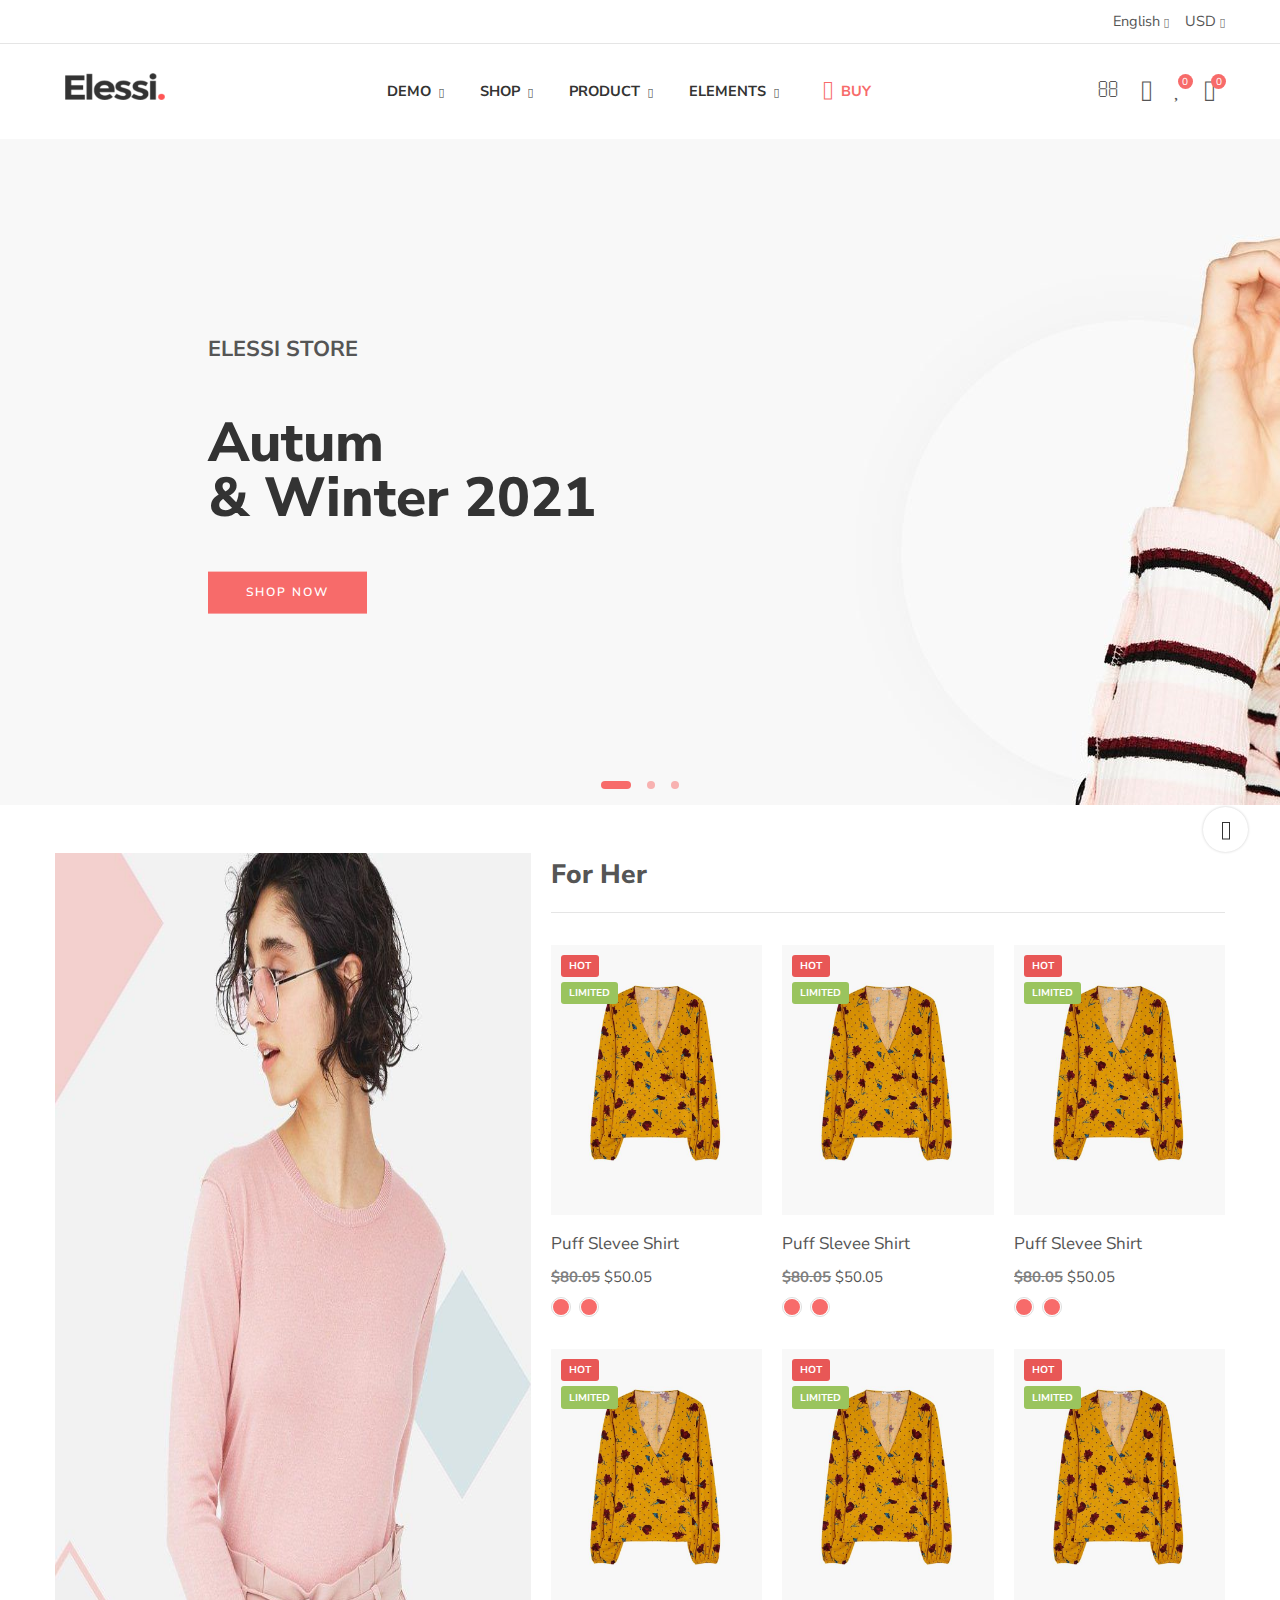
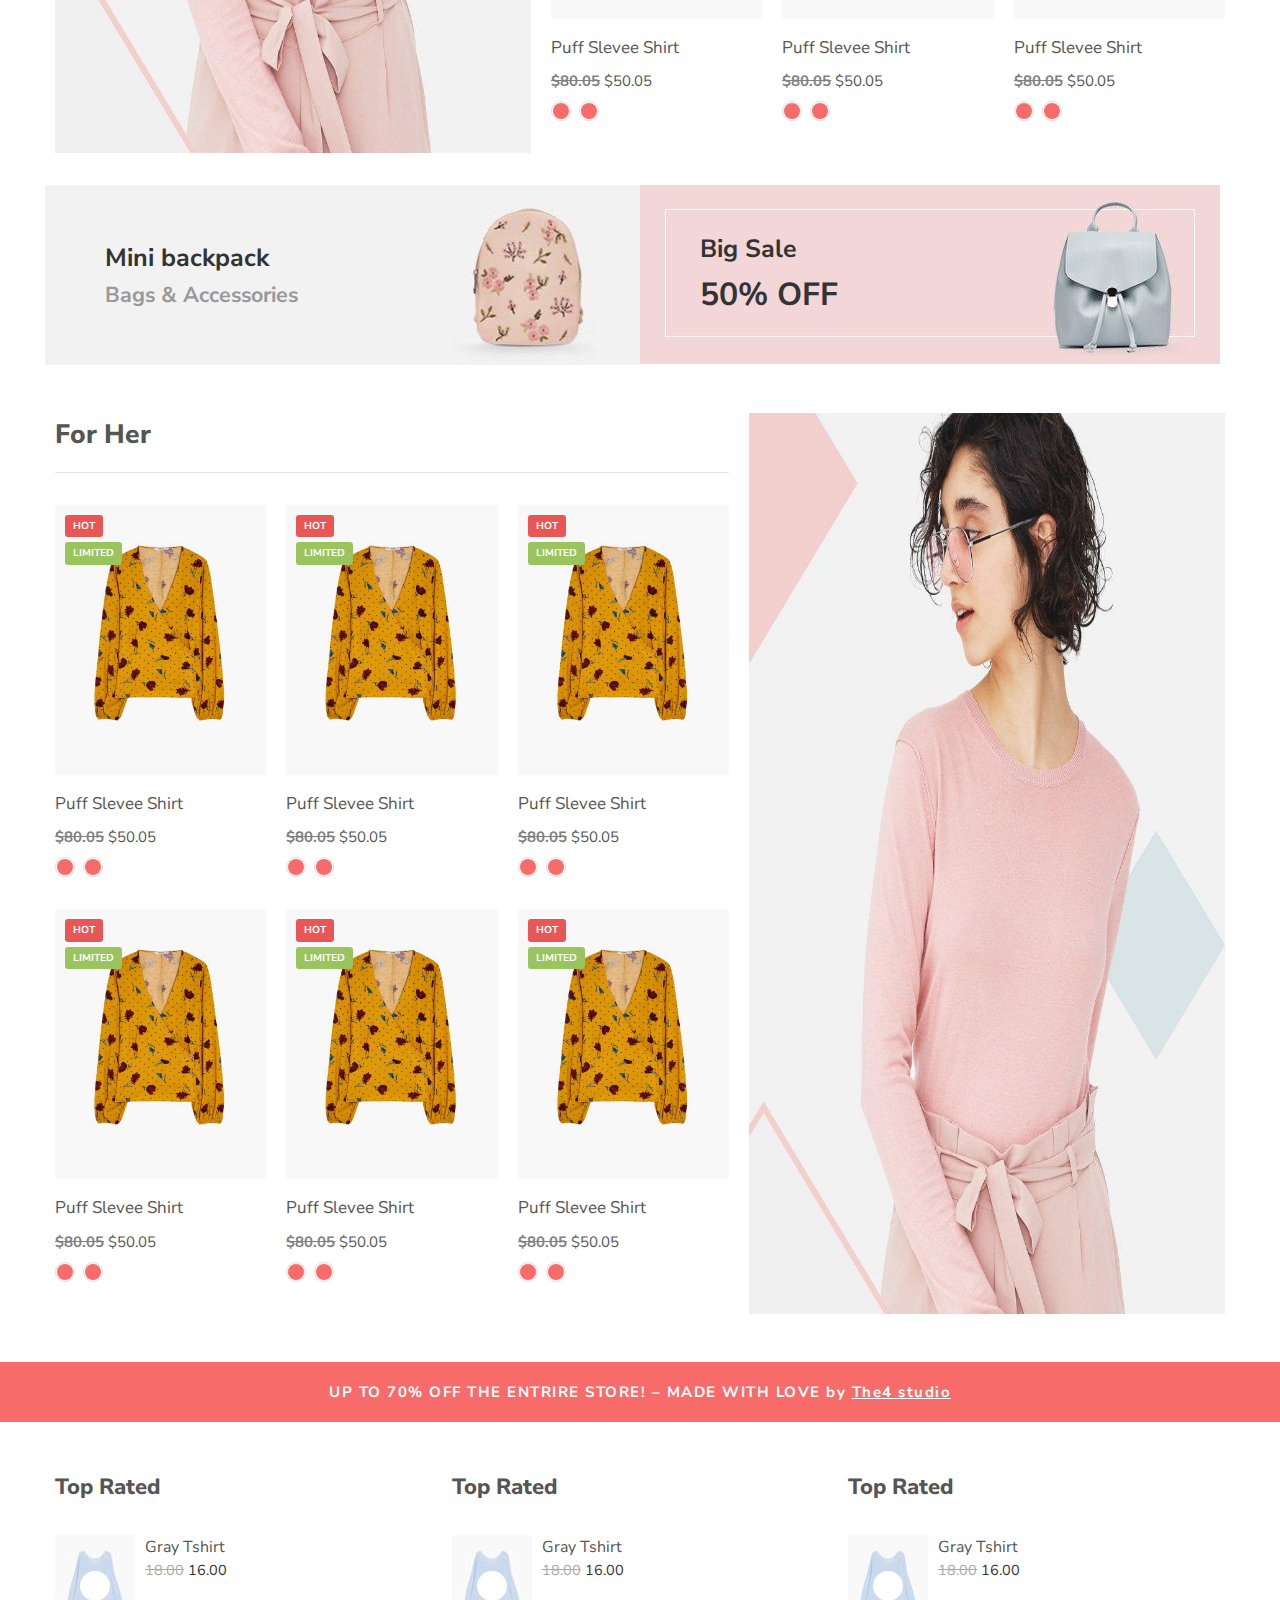
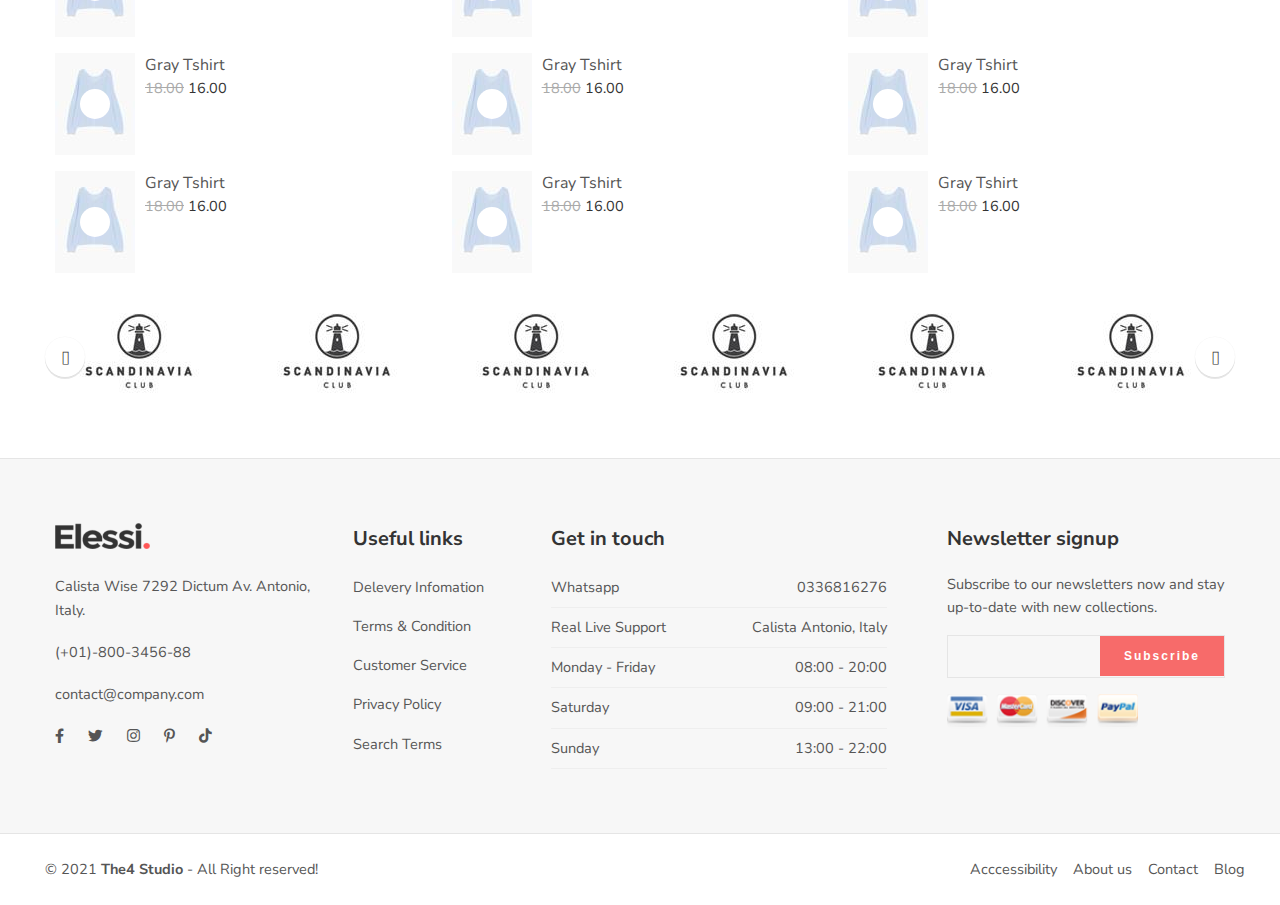
<file: elessi/index.html>
<!DOCTYPE html>
<html lang="en">

  <head>
    <meta charset="UTF-8" />
    <meta http-equiv="X-UA-Compatible" content="IE=edge" />
    <meta name="viewport" content="width=device-width, initial-scale=1.0" />
    <title>Elessi</title>
    <link rel="stylesheet"
      href="https://pro.fontawesome.com/releases/v5.15.4/css/all.css?fbclid=IwAR34A7kjQKkOfVF7Ad8tcx0t0dvEUt7MntsBu5PhGIXfMgV1V45PYpIYK4M" />
    <meta name="description" content="Fashion, Elessi " />
    <meta name="keywords" content="Pant, Shirt, FreeShipping, Elessi" />

    <link rel="stylesheet" href="./assets/stylesheets/styles.css" />

    <link rel="preconnect" href="https://fonts.googleapis.com">
    <link rel="preconnect" href="https://fonts.gstatic.com" crossorigin>
    <link
      href="https://fonts.googleapis.com/css2?family=Nunito+Sans:ital,wght@0,300;0,400;0,600;0,700;0,800;0,900;1,300;1,400;1,600;1,700;1,800;1,900&display=swap"
      rel="stylesheet">
  </head>

  <body>
    <header>
      <div class="header-top">
        <div class="container">
          <div class="header-top-content">
            <div class="options">
              <div class="option-item">
                <span class="language">English <i class="fal fa-chevron-down"></i></span>
                <ul class="option-dropdown">
                  <li class="dropdown-item">Vietnamese</li>
                  <li class="dropdown-item">English</li>
                </ul>
              </div>
              <div class="option-item">
                <span class="currency">USD <i class="fal fa-chevron-down"></i></span>
                <ul class="option-dropdown">
                  <li class="dropdown-item">Vietnamese</li>
                  <li class="dropdown-item">English</li>
                </ul>
              </div>
            </div>
          </div>
        </div>
      </div>
      <div class="header-bottom">
        <div class="container">
          <nav class="nav-main">
            <span class="menu-bar col-sm-4">
              <i class="fal fa-bars"></i>
            </span>
            <h1 class="nav-logo col-3 col-sm-4">
              <img src="./assets/images/logo.png" />
            </h1>
            <ul class="nav-list col-6">
              <li class="nav-item">
                <a class="nav-link" href="">Demo<i class="fal fa-chevron-down"></i></a>
                <div class="menu-dropdown">
                  <ul class="list-dropdown row">
                    <li class="dropdown-item col-3">
                      <h3 class="dropdown-item-title">HomePages</h3>
                      <ul class="list-submenu">
                        <li class="submenu-item"><a href="">Fashion 1</a></li>
                        <li class="submenu-item"><a href="">Fashion 1</a></li>
                        <li class="submenu-item"><a href="">Fashion 1</a></li>
                        <li class="submenu-item"><a href="">Fashion 1</a></li>
                        <li class="submenu-item"><a href="">Fashion 1</a></li>
                      </ul>
                    </li>
                    <li class="dropdown-item col-3">
                      <h3 class="dropdown-item-title">HomePages</h3>
                      <ul class="list-submenu">
                        <li class="submenu-item"><a href="">Fashion 1</a></li>
                        <li class="submenu-item"><a href="">Fashion 1</a></li>
                        <li class="submenu-item"><a href="">Fashion 1</a></li>
                        <li class="submenu-item"><a href="">Fashion 1</a></li>
                        <li class="submenu-item"><a href="">Fashion 1</a></li>
                      </ul>
                    </li>
                    <li class="dropdown-item col-3">
                      <h3 class="dropdown-item-title">HomePages</h3>
                      <ul class="list-submenu">
                        <li class="submenu-item"><a href="">Fashion 1</a></li>
                        <li class="submenu-item"><a href="">Fashion 1</a></li>
                        <li class="submenu-item"><a href="">Fashion 1</a></li>
                        <li class="submenu-item"><a href="">Fashion 1</a></li>
                        <li class="submenu-item"><a href="">Fashion 1</a></li>
                      </ul>
                    </li>
                    <li class="dropdown-item col-3">
                      <h3 class="dropdown-item-title">HomePages</h3>
                      <ul class="list-submenu">
                        <li class="submenu-item"><a href="">Fashion 1</a></li>
                        <li class="submenu-item"><a href="">Fashion 1</a></li>
                        <li class="submenu-item"><a href="">Fashion 1</a></li>
                        <li class="submenu-item"><a href="">Fashion 1</a></li>
                        <li class="submenu-item"><a href="">Fashion 1</a></li>
                      </ul>
                    </li>
                  </ul>
                </div>
              </li>
              <li class="nav-item">
                <a class="nav-link" href="">Shop<i class="fal fa-chevron-down"></i></a>
                <div class="menu-dropdown">
                  <ul class="list-dropdown row">
                    <li class="dropdown-item col-3">
                      <h3 class="dropdown-item-title">HomePages 2</h3>
                      <ul class="list-submenu">
                        <li class="submenu-item"><a href="">Fashion 1</a></li>
                        <li class="submenu-item"><a href="">Fashion 1</a></li>
                        <li class="submenu-item"><a href="">Fashion 1</a></li>
                        <li class="submenu-item"><a href="">Fashion 1</a></li>
                        <li class="submenu-item"><a href="">Fashion 1</a></li>
                      </ul>
                    </li>
                    <li class="dropdown-item col-3">
                      <h3 class="dropdown-item-title">HomePages</h3>
                      <ul class="list-submenu">
                        <li class="submenu-item"><a href="">Fashion 1</a></li>
                        <li class="submenu-item"><a href="">Fashion 1</a></li>
                        <li class="submenu-item"><a href="">Fashion 1</a></li>
                        <li class="submenu-item"><a href="">Fashion 1</a></li>
                        <li class="submenu-item"><a href="">Fashion 1</a></li>
                      </ul>
                    </li>
                    <li class="dropdown-item col-3">
                      <h3 class="dropdown-item-title">HomePages</h3>
                      <ul class="list-submenu">
                        <li class="submenu-item"><a href="">Fashion 1</a></li>
                        <li class="submenu-item"><a href="">Fashion 1</a></li>
                        <li class="submenu-item"><a href="">Fashion 1</a></li>
                        <li class="submenu-item"><a href="">Fashion 1</a></li>
                        <li class="submenu-item"><a href="">Fashion 1</a></li>
                      </ul>
                    </li>
                    <li class="dropdown-item col-3">
                      <h3 class="dropdown-item-title">HomePages</h3>
                      <ul class="list-submenu">
                        <li class="submenu-item"><a href="">Fashion 1</a></li>
                        <li class="submenu-item"><a href="">Fashion 1</a></li>
                        <li class="submenu-item"><a href="">Fashion 1</a></li>
                        <li class="submenu-item"><a href="">Fashion 1</a></li>
                        <li class="submenu-item"><a href="">Fashion 1</a></li>
                      </ul>
                    </li>
                  </ul>
                </div>
              </li>
              <li class="nav-item">
                <a class="nav-link" href="">product<i class="fal fa-chevron-down"></i></a>
              </li>
              <li class="nav-item">
                <a class="nav-link" href="">elements<i class="fal fa-chevron-down"></i></a>
              </li>
              <li class="nav-item">
                <a class="nav-link nav-link-active" href=""><i class="fal fa-shopping-bag"></i>Buy</a>
              </li>
            </ul>
            <ul class="list-actions col-3 col-sm-4">
              <li class="action-item">
                <a class="action-link" href=""><i class="fal fa-search"></i></a>
              </li>
              <li class="action-item action-user">
                <a class="action-link" href="">
                  <i class="fal fa-user"></i>
                </a>
              </li>
              <li class="action-item action-heart">
                <a class="action-link" href=""><i class="fal fa-heart"></i></a>
                <span class="count">0</span>
              </li>
              <li class="action-item">
                <a class="action-link" href="">
                  <i class="fal fa-shopping-bag"></i>
                  <span class="count">0</span>
                </a>
              </li>
            </ul>
          </nav>
        </div>
      </div>
    </header>

    <section class="section-banner">
      <div class="banner-content">
        <h2 class="name-store">ELESSI STORE</h2>
        <h3 class="banner-title">Autum <br> & Winter 2021</h3>
        <a class="btn btn-primary">SHOP NOW</a>
      </div>
      <ul class="slider-dots">
        <li class="dot-item active"></li>
        <li class="dot-item"></li>
        <li class="dot-item"></li>
      </ul>
    </section>

    <section class="section-collections section-collections-left">
      <div class="container">
        <div class="row">
          <div class="collections-banner col-5 col-md-12">
            <img src="./assets/images/forher-banner.jpg" />
          </div>
          <div class="collections-products col-7 col-md-12">
            <h2 class="collections-title">For Her</h2>
            <ul class="list-products row">
              <li class="product-item col-4 col-md-6">
                <div class="product-image">
                  <a href=""><img src="./assets/images/forher-product.jpg" /></a>
                  <div class="badges">
                    <span class="badge badge-primary">HOT</span>
                    <span class="badge badge-secondary">LIMITED</span>
                  </div>
                  <div class="hover-btns">
                    <a href="" class="hover-btn-item">
                      <i class="fal fa-heart"></i>
                      <span class="text">Add to wishlist</span>
                    </a>
                    <a href="" class="hover-btn-item">
                      <i class="fal fa-eye"></i>
                      <span class="text">Add to wishlist</span>
                    </a>
                    <a href="" class="hover-btn-item">
                      <i class="fal fa-sync"></i>
                      <span class="text">Add to wishlist</span>
                    </a>
                  </div>
                </div>
                <div class="product-content">
                  <h3 class="product-name">
                    <a href="">Puff Slevee Shirt</a>
                  </h3>
                  <div class="product-info">
                    <div class="product-prices">
                      <span class="old-price">$80.05</span>
                      <span class="new-price">$50.05</span>
                    </div>
                    <a href="" class="quick-action">Add to cart</a>
                  </div>
                </div>
                <ul class="list-color">
                  <li class="color-item">
                    <p class="text">Blue</p>
                    <div class="color"></div>
                  </li>
                  <li class="color-item">
                    <p class="text">Blue</p>
                    <div class="color"></div>
                  </li>
                </ul>
              </li>
              <li class="product-item col-4 col-md-6">
                <div class="product-image">
                  <a href=""><img src="./assets/images/forher-product.jpg" /></a>
                  <div class="badges">
                    <span class="badge badge-primary">HOT</span>
                    <span class="badge badge-secondary">LIMITED</span>
                  </div>
                  <div class="hover-btns">
                    <a href="" class="hover-btn-item">
                      <i class="fal fa-heart"></i>
                      <span class="text">Add to wishlist</span>
                    </a>
                    <a href="" class="hover-btn-item">
                      <i class="fal fa-eye"></i>
                      <span class="text">Add to wishlist</span>
                    </a>
                    <a href="" class="hover-btn-item">
                      <i class="fal fa-sync"></i>
                      <span class="text">Add to wishlist</span>
                    </a>
                  </div>
                </div>
                <div class="product-content">
                  <h3 class="product-name">
                    <a href="">Puff Slevee Shirt</a>
                  </h3>
                  <div class="product-info">
                    <div class="product-prices">
                      <span class="old-price">$80.05</span>
                      <span class="new-price">$50.05</span>
                    </div>
                    <a href="" class="quick-action">Add to cart</a>
                  </div>
                </div>
                <ul class="list-color">
                  <li class="color-item">
                    <p class="text">Blue</p>
                    <div class="color"></div>
                  </li>
                  <li class="color-item">
                    <p class="text">Blue</p>
                    <div class="color"></div>
                  </li>
                </ul>
              </li>
              <li class="product-item col-4 col-md-6">
                <div class="product-image">
                  <a href=""><img src="./assets/images/forher-product.jpg" /></a>
                  <div class="badges">
                    <span class="badge badge-primary">HOT</span>
                    <span class="badge badge-secondary">LIMITED</span>
                  </div>
                  <div class="hover-btns">
                    <a href="" class="hover-btn-item">
                      <i class="fal fa-heart"></i>
                      <span class="text">Add to wishlist</span>
                    </a>
                    <a href="" class="hover-btn-item">
                      <i class="fal fa-eye"></i>
                      <span class="text">Add to wishlist</span>
                    </a>
                    <a href="" class="hover-btn-item">
                      <i class="fal fa-sync"></i>
                      <span class="text">Add to wishlist</span>
                    </a>
                  </div>
                </div>
                <div class="product-content">
                  <h3 class="product-name">
                    <a href="">Puff Slevee Shirt</a>
                  </h3>
                  <div class="product-info">
                    <div class="product-prices">
                      <span class="old-price">$80.05</span>
                      <span class="new-price">$50.05</span>
                    </div>
                    <a href="" class="quick-action">Add to cart</a>
                  </div>
                </div>
                <ul class="list-color">
                  <li class="color-item">
                    <p class="text">Blue</p>
                    <div class="color"></div>
                  </li>
                  <li class="color-item">
                    <p class="text">Blue</p>
                    <div class="color"></div>
                  </li>
                </ul>
              </li>
              <li class="product-item col-4 col-md-6">
                <div class="product-image">
                  <a href=""><img src="./assets/images/forher-product.jpg" /></a>
                  <div class="badges">
                    <span class="badge badge-primary">HOT</span>
                    <span class="badge badge-secondary">LIMITED</span>
                  </div>
                  <div class="hover-btns">
                    <a href="" class="hover-btn-item">
                      <i class="fal fa-heart"></i>
                      <span class="text">Add to wishlist</span>
                    </a>
                    <a href="" class="hover-btn-item">
                      <i class="fal fa-eye"></i>
                      <span class="text">Add to wishlist</span>
                    </a>
                    <a href="" class="hover-btn-item">
                      <i class="fal fa-sync"></i>
                      <span class="text">Add to wishlist</span>
                    </a>
                  </div>
                </div>
                <div class="product-content">
                  <h3 class="product-name">
                    <a href="">Puff Slevee Shirt</a>
                  </h3>
                  <div class="product-info">
                    <div class="product-prices">
                      <span class="old-price">$80.05</span>
                      <span class="new-price">$50.05</span>
                    </div>
                    <a href="" class="quick-action">Add to cart</a>
                  </div>
                </div>
                <ul class="list-color">
                  <li class="color-item">
                    <p class="text">Blue</p>
                    <div class="color"></div>
                  </li>
                  <li class="color-item">
                    <p class="text">Blue</p>
                    <div class="color"></div>
                  </li>
                </ul>
              </li>
              <li class="product-item col-4 col-md-6">
                <div class="product-image">
                  <a href=""><img src="./assets/images/forher-product.jpg" /></a>
                  <div class="badges">
                    <span class="badge badge-primary">HOT</span>
                    <span class="badge badge-secondary">LIMITED</span>
                  </div>
                  <div class="hover-btns">
                    <a href="" class="hover-btn-item">
                      <i class="fal fa-heart"></i>
                      <span class="text">Add to wishlist</span>
                    </a>
                    <a href="" class="hover-btn-item">
                      <i class="fal fa-eye"></i>
                      <span class="text">Add to wishlist</span>
                    </a>
                    <a href="" class="hover-btn-item">
                      <i class="fal fa-sync"></i>
                      <span class="text">Add to wishlist</span>
                    </a>
                  </div>
                </div>
                <div class="product-content">
                  <h3 class="product-name">
                    <a href="">Puff Slevee Shirt</a>
                  </h3>
                  <div class="product-info">
                    <div class="product-prices">
                      <span class="old-price">$80.05</span>
                      <span class="new-price">$50.05</span>
                    </div>
                    <a href="" class="quick-action">Add to cart</a>
                  </div>
                </div>
                <ul class="list-color">
                  <li class="color-item">
                    <p class="text">Blue</p>
                    <div class="color"></div>
                  </li>
                  <li class="color-item">
                    <p class="text">Blue</p>
                    <div class="color"></div>
                  </li>
                </ul>
              </li>
              <li class="product-item col-4 col-md-6">
                <div class="product-image">
                  <a href=""><img src="./assets/images/forher-product.jpg" /></a>
                  <div class="badges">
                    <span class="badge badge-primary">HOT</span>
                    <span class="badge badge-secondary">LIMITED</span>
                  </div>
                  <div class="hover-btns">
                    <a href="" class="hover-btn-item">
                      <i class="fal fa-heart"></i>
                      <span class="text">Add to wishlist</span>
                    </a>
                    <a href="" class="hover-btn-item">
                      <i class="fal fa-eye"></i>
                      <span class="text">Add to wishlist</span>
                    </a>
                    <a href="" class="hover-btn-item">
                      <i class="fal fa-sync"></i>
                      <span class="text">Add to wishlist</span>
                    </a>
                  </div>
                </div>
                <div class="product-content">
                  <h3 class="product-name">
                    <a href="">Puff Slevee Shirt</a>
                  </h3>
                  <div class="product-info">
                    <div class="product-prices">
                      <span class="old-price">$80.05</span>
                      <span class="new-price">$50.05</span>
                    </div>
                    <a href="" class="quick-action">Add to cart</a>
                  </div>
                </div>
                <ul class="list-color">
                  <li class="color-item">
                    <p class="text">Blue</p>
                    <div class="color"></div>
                  </li>
                  <li class="color-item">
                    <p class="text">Blue</p>
                    <div class="color"></div>
                  </li>
                </ul>
              </li>
            </ul>
          </div>
        </div>
      </div>
    </section>

    <section class="section-category">
      <div class="container">
        <div class="row">
          <div class="category-item col-6 col-md-12">
            <div class="category-content">
              <h3 class="category-title">Mini backpack</h3>
              <span class="category-description">Bags & Accessories</span>
            </div>
          </div>
          <div class="category-item col-6 col-md-12">
            <div class="category-content">
              <h3 class="category-title">Big Sale</h3>
              <span class="category-description">50% OFF</span>
            </div>
          </div>
        </div>
      </div>
    </section>

    <section class="section-collections section-collections-right">
      <div class="container">
        <div class="row flex-row-reverse">
          <div class="collections-banner col-5 col-md-12">
            <img src="./assets/images/forher-banner.jpg" />
          </div>
          <div class="collections-products col-7 col-md-12">
            <h2 class="collections-title">For Her</h2>
            <ul class="list-products row">
              <li class="product-item col-4 col-md-6">
                <div class="product-image">
                  <a href=""><img src="./assets/images/forher-product.jpg" /></a>
                  <div class="badges">
                    <span class="badge badge-primary">HOT</span>
                    <span class="badge badge-secondary">LIMITED</span>
                  </div>
                  <div class="hover-btns">
                    <a href="" class="hover-btn-item">
                      <i class="fal fa-heart"></i>
                      <span class="text">Add to wishlist</span>
                    </a>
                    <a href="" class="hover-btn-item">
                      <i class="fal fa-eye"></i>
                      <span class="text">Add to wishlist</span>
                    </a>
                    <a href="" class="hover-btn-item">
                      <i class="fal fa-sync"></i>
                      <span class="text">Add to wishlist</span>
                    </a>
                  </div>
                </div>
                <div class="product-content">
                  <h3 class="product-name">
                    <a href="">Puff Slevee Shirt</a>
                  </h3>
                  <div class="product-info">
                    <div class="product-prices">
                      <span class="old-price">$80.05</span>
                      <span class="new-price">$50.05</span>
                    </div>
                    <a href="" class="quick-action">Add to cart</a>
                  </div>
                </div>
                <ul class="list-color">
                  <li class="color-item">
                    <p class="text">Blue</p>
                    <div class="color"></div>
                  </li>
                  <li class="color-item">
                    <p class="text">Blue</p>
                    <div class="color"></div>
                  </li>
                </ul>
              </li>
              <li class="product-item col-4 col-md-6">
                <div class="product-image">
                  <a href=""><img src="./assets/images/forher-product.jpg" /></a>
                  <div class="badges">
                    <span class="badge badge-primary">HOT</span>
                    <span class="badge badge-secondary">LIMITED</span>
                  </div>
                  <div class="hover-btns">
                    <a href="" class="hover-btn-item">
                      <i class="fal fa-heart"></i>
                      <span class="text">Add to wishlist</span>
                    </a>
                    <a href="" class="hover-btn-item">
                      <i class="fal fa-eye"></i>
                      <span class="text">Add to wishlist</span>
                    </a>
                    <a href="" class="hover-btn-item">
                      <i class="fal fa-sync"></i>
                      <span class="text">Add to wishlist</span>
                    </a>
                  </div>
                </div>
                <div class="product-content">
                  <h3 class="product-name">
                    <a href="">Puff Slevee Shirt</a>
                  </h3>
                  <div class="product-info">
                    <div class="product-prices">
                      <span class="old-price">$80.05</span>
                      <span class="new-price">$50.05</span>
                    </div>
                    <a href="" class="quick-action">Add to cart</a>
                  </div>
                </div>
                <ul class="list-color">
                  <li class="color-item">
                    <p class="text">Blue</p>
                    <div class="color"></div>
                  </li>
                  <li class="color-item">
                    <p class="text">Blue</p>
                    <div class="color"></div>
                  </li>
                </ul>
              </li>
              <li class="product-item col-4 col-md-6">
                <div class="product-image">
                  <a href=""><img src="./assets/images/forher-product.jpg" /></a>
                  <div class="badges">
                    <span class="badge badge-primary">HOT</span>
                    <span class="badge badge-secondary">LIMITED</span>
                  </div>
                  <div class="hover-btns">
                    <a href="" class="hover-btn-item">
                      <i class="fal fa-heart"></i>
                      <span class="text">Add to wishlist</span>
                    </a>
                    <a href="" class="hover-btn-item">
                      <i class="fal fa-eye"></i>
                      <span class="text">Add to wishlist</span>
                    </a>
                    <a href="" class="hover-btn-item">
                      <i class="fal fa-sync"></i>
                      <span class="text">Add to wishlist</span>
                    </a>
                  </div>
                </div>
                <div class="product-content">
                  <h3 class="product-name">
                    <a href="">Puff Slevee Shirt</a>
                  </h3>
                  <div class="product-info">
                    <div class="product-prices">
                      <span class="old-price">$80.05</span>
                      <span class="new-price">$50.05</span>
                    </div>
                    <a href="" class="quick-action">Add to cart</a>
                  </div>
                </div>
                <ul class="list-color">
                  <li class="color-item">
                    <p class="text">Blue</p>
                    <div class="color"></div>
                  </li>
                  <li class="color-item">
                    <p class="text">Blue</p>
                    <div class="color"></div>
                  </li>
                </ul>
              </li>
              <li class="product-item col-4 col-md-6">
                <div class="product-image">
                  <a href=""><img src="./assets/images/forher-product.jpg" /></a>
                  <div class="badges">
                    <span class="badge badge-primary">HOT</span>
                    <span class="badge badge-secondary">LIMITED</span>
                  </div>
                  <div class="hover-btns">
                    <a href="" class="hover-btn-item">
                      <i class="fal fa-heart"></i>
                      <span class="text">Add to wishlist</span>
                    </a>
                    <a href="" class="hover-btn-item">
                      <i class="fal fa-eye"></i>
                      <span class="text">Add to wishlist</span>
                    </a>
                    <a href="" class="hover-btn-item">
                      <i class="fal fa-sync"></i>
                      <span class="text">Add to wishlist</span>
                    </a>
                  </div>
                </div>
                <div class="product-content">
                  <h3 class="product-name">
                    <a href="">Puff Slevee Shirt</a>
                  </h3>
                  <div class="product-info">
                    <div class="product-prices">
                      <span class="old-price">$80.05</span>
                      <span class="new-price">$50.05</span>
                    </div>
                    <a href="" class="quick-action">Add to cart</a>
                  </div>
                </div>
                <ul class="list-color">
                  <li class="color-item">
                    <p class="text">Blue</p>
                    <div class="color"></div>
                  </li>
                  <li class="color-item">
                    <p class="text">Blue</p>
                    <div class="color"></div>
                  </li>
                </ul>
              </li>
              <li class="product-item col-4 col-md-6">
                <div class="product-image">
                  <a href=""><img src="./assets/images/forher-product.jpg" /></a>
                  <div class="badges">
                    <span class="badge badge-primary">HOT</span>
                    <span class="badge badge-secondary">LIMITED</span>
                  </div>
                  <div class="hover-btns">
                    <a href="" class="hover-btn-item">
                      <i class="fal fa-heart"></i>
                      <span class="text">Add to wishlist</span>
                    </a>
                    <a href="" class="hover-btn-item">
                      <i class="fal fa-eye"></i>
                      <span class="text">Add to wishlist</span>
                    </a>
                    <a href="" class="hover-btn-item">
                      <i class="fal fa-sync"></i>
                      <span class="text">Add to wishlist</span>
                    </a>
                  </div>
                </div>
                <div class="product-content">
                  <h3 class="product-name">
                    <a href="">Puff Slevee Shirt</a>
                  </h3>
                  <div class="product-info">
                    <div class="product-prices">
                      <span class="old-price">$80.05</span>
                      <span class="new-price">$50.05</span>
                    </div>
                    <a href="" class="quick-action">Add to cart</a>
                  </div>
                </div>
                <ul class="list-color">
                  <li class="color-item">
                    <p class="text">Blue</p>
                    <div class="color"></div>
                  </li>
                  <li class="color-item">
                    <p class="text">Blue</p>
                    <div class="color"></div>
                  </li>
                </ul>
              </li>
              <li class="product-item col-4 col-md-6">
                <div class="product-image">
                  <a href=""><img src="./assets/images/forher-product.jpg" /></a>
                  <div class="badges">
                    <span class="badge badge-primary">HOT</span>
                    <span class="badge badge-secondary">LIMITED</span>
                  </div>
                  <div class="hover-btns">
                    <a href="" class="hover-btn-item">
                      <i class="fal fa-heart"></i>
                      <span class="text">Add to wishlist</span>
                    </a>
                    <a href="" class="hover-btn-item">
                      <i class="fal fa-eye"></i>
                      <span class="text">Add to wishlist</span>
                    </a>
                    <a href="" class="hover-btn-item">
                      <i class="fal fa-sync"></i>
                      <span class="text">Add to wishlist</span>
                    </a>
                  </div>
                </div>
                <div class="product-content">
                  <h3 class="product-name">
                    <a href="">Puff Slevee Shirt</a>
                  </h3>
                  <div class="product-info">
                    <div class="product-prices">
                      <span class="old-price">$80.05</span>
                      <span class="new-price">$50.05</span>
                    </div>
                    <a href="" class="quick-action">Add to cart</a>
                  </div>
                </div>
                <ul class="list-color">
                  <li class="color-item">
                    <p class="text">Blue</p>
                    <div class="color"></div>
                  </li>
                  <li class="color-item">
                    <p class="text">Blue</p>
                    <div class="color"></div>
                  </li>
                </ul>
              </li>
            </ul>
          </div>
        </div>
      </div>
    </section>

    <section class="section-banner-center">
      <div class="container">
        <h3 class="banner-center-title">
          UP TO 70% OFF THE ENTRIRE STORE! – MADE WITH LOVE by
          <span class="shopname">The4 studio</span>
        </h3>
      </div>
    </section>

    <section class="section-grouped-products">
      <div class="container">
        <ul class="list-grouped-products">
          <div class="row">
            <li class="grouped-products-item col-4 col-md-12">
              <h3 class="grouped-products-title">Top Rated</h3>
              <ul class="list-products">
                <li class="product-item">
                  <a class="product-item-image">
                    <img src="./assets/images/rated1.jpg" />
                    <div class="hover-btn">
                      <i class="fal fa-expand-arrows"></i>
                    </div>
                    <span class="text">Quick view</span>
                  </a>
                  <div class="product-item-content">
                    <h3 class="product-item-title"><a>Gray Tshirt</a></h3>
                    <div class="product-prices">
                      <span class="old-price">18.00</span>
                      <span class="new-price">16.00</span>
                    </div>
                  </div>
                </li>
                <li class="product-item">
                  <a class="product-item-image">
                    <img src="./assets/images/rated1.jpg" />
                    <div class="hover-btn">
                      <i class="fal fa-expand-arrows"></i>
                    </div>
                  </a>
                  <div class="product-item-content">
                    <h3 class="product-item-title"><a>Gray Tshirt</a></h3>
                    <div class="product-prices">
                      <span class="old-price">18.00</span>
                      <span class="new-price">16.00</span>
                    </div>
                  </div>
                </li>
                <li class="product-item">
                  <a class="product-item-image">
                    <img src="./assets/images/rated1.jpg" />
                    <div class="hover-btn">
                      <i class="fal fa-expand-arrows"></i>
                    </div>
                  </a>
                  <div class="product-item-content">
                    <h3 class="product-item-title"><a>Gray Tshirt</a></h3>
                    <div class="product-prices">
                      <span class="old-price">18.00</span>
                      <span class="new-price">16.00</span>
                    </div>
                  </div>
                </li>
              </ul>
            </li>
            <li class="grouped-products-item col-4 col-md-12">
              <h3 class="grouped-products-title">Top Rated</h3>
              <ul class="list-products">
                <li class="product-item">
                  <a class="product-item-image">
                    <img src="./assets/images/rated1.jpg" />
                    <div class="hover-btn">
                      <i class="fal fa-expand-arrows"></i>
                    </div>
                  </a>
                  <div class="product-item-content">
                    <h3 class="product-item-title"><a>Gray Tshirt</a></h3>
                    <div class="product-prices">
                      <span class="old-price">18.00</span>
                      <span class="new-price">16.00</span>
                    </div>
                  </div>
                </li>
                <li class="product-item">
                  <a class="product-item-image">
                    <img src="./assets/images/rated1.jpg" />
                    <div class="hover-btn">
                      <i class="fal fa-expand-arrows"></i>
                    </div>
                  </a>
                  <div class="product-item-content">
                    <h3 class="product-item-title"><a>Gray Tshirt</a></h3>
                    <div class="product-prices">
                      <span class="old-price">18.00</span>
                      <span class="new-price">16.00</span>
                    </div>
                  </div>
                </li>
                <li class="product-item">
                  <a class="product-item-image">
                    <img src="./assets/images/rated1.jpg" />
                    <div class="hover-btn">
                      <i class="fal fa-expand-arrows"></i>
                    </div>
                  </a>
                  <div class="product-item-content">
                    <h3 class="product-item-title"><a>Gray Tshirt</a></h3>
                    <div class="product-prices">
                      <span class="old-price">18.00</span>
                      <span class="new-price">16.00</span>
                    </div>
                  </div>
                </li>
              </ul>
            </li>
            <li class="grouped-products-item col-4 col-md-12">
              <h3 class="grouped-products-title">Top Rated</h3>
              <ul class="list-products">
                <li class="product-item">
                  <a class="product-item-image">
                    <img src="./assets/images/rated1.jpg" />
                    <div class="hover-btn">
                      <i class="fal fa-expand-arrows"></i>
                    </div>
                  </a>
                  <div class="product-item-content">
                    <h3 class="product-item-title"><a>Gray Tshirt</a></h3>
                    <div class="product-prices">
                      <span class="old-price">18.00</span>
                      <span class="new-price">16.00</span>
                    </div>
                  </div>
                </li>
                <li class="product-item">
                  <a class="product-item-image">
                    <img src="./assets/images/rated1.jpg" />
                    <div class="hover-btn">
                      <i class="fal fa-expand-arrows"></i>
                    </div>
                  </a>
                  <div class="product-item-content">
                    <h3 class="product-item-title"><a>Gray Tshirt</a></h3>
                    <div class="product-prices">
                      <span class="old-price">18.00</span>
                      <span class="new-price">16.00</span>
                    </div>
                  </div>
                </li>
                <li class="product-item">
                  <a class="product-item-image">
                    <img src="./assets/images/rated1.jpg" />
                    <div class="hover-btn">
                      <i class="fal fa-expand-arrows"></i>
                    </div>
                  </a>
                  <div class="product-item-content">
                    <h3 class="product-item-title"><a>Gray Tshirt</a></h3>
                    <div class="product-prices">
                      <span class="old-price">18.00</span>
                      <span class="new-price">16.00</span>
                    </div>
                  </div>
                </li>
              </ul>
            </li>
          </div>
        </ul>
      </div>
    </section>

    <section class="section-brands">
      <div class="container">
        <ul class="list-brands row">
          <li class="brand-item col-2 col-md-6">
            <img src="./assets/images/brand1.jpg" />
          </li>
          <li class="brand-item col-2 col-md-6">
            <img src="./assets/images/brand1.jpg" />
          </li>
          <li class="brand-item col-2 col-md-6">
            <img src="./assets/images/brand1.jpg" />
          </li>
          <li class="brand-item col-2 col-md-6">
            <img src="./assets/images/brand1.jpg" />
          </li>
          <li class="brand-item col-2 col-md-6">
            <img src="./assets/images/brand1.jpg" />
          </li>
          <li class="brand-item col-2 col-md-6">
            <img src="./assets/images/brand1.jpg" />
          </li>
          <div class="btns">
            <span class="prev"><i class="fal fa-chevron-left"></i></span>
            <span class="next"><i class="fal fa-chevron-right"></i></span>
          </div>
        </ul>
      </div>
    </section>

    <footer>
      <div class="footer-top">
        <div class="container">
          <div class="row">
            <div class="col-3 col-md-12">
              <div class="footer-contact-us">
                <img src="./assets/images/logo.png" class="footer-logo" />
                <p class="address">
                  Calista Wise 7292 Dictum Av. Antonio, Italy.
                </p>
                <p class="phone-number">(+01)-800-3456-88</p>
                <p class="mail">contact@company.com</p>
                <ul class="list-media">
                  <li class="media-item">
                    <a href=""><i class="fab fa-facebook-f"></i></a>
                    <span class="text"> Follow on facebook</span>
                  </li>
                  <li class="media-item">
                    <a href=""><i class="fab fa-twitter"></i></a>
                    <span class="text"> Follow on twitter</span>
                  </li>
                  <li class="media-item">
                    <a href=""><i class="fab fa-instagram"></i></a>
                    <span class="text"> Follow on instagram</span>
                  </li>
                  <li class="media-item">
                    <a href=""><i class="fab fa-pinterest-p"></i></a>
                    <span class="text"> Follow on pinterest</span>
                  </li>
                  <li class="media-item">
                    <a href=""><i class="fab fa-tiktok"></i></a>
                    <span class="text"> Follow on tiktok</span>
                  </li>
                </ul>
              </div>
            </div>
            <div class="col-2 col-md-12">
              <div class="menu-footer">
                <h3 class="menu-footer-title text-title">Useful links</h3>
                <ul class="menu-list">
                  <li class="menu-item"><a href="">Delevery Infomation</a></li>
                  <li class="menu-item"><a href="">Terms & Condition</a></li>
                  <li class="menu-item"><a href="">Customer Service</a></li>
                  <li class="menu-item"><a href="">Privacy Policy</a></li>
                  <li class="menu-item"><a href="">Search Terms</a></li>
                </ul>
              </div>
            </div>
            <div class="col-4 col-md-12">
              <div class="about-us">
                <h3 class="about-us-title text-title">Get in touch</h3>
                <ul class="list-info">
                  <li class="info-item">
                    <span>Whatsapp</span>
                    <span>0336816276</span>
                  </li>
                  <li class="info-item">
                    <span>Real Live Support</span>
                    <span>Calista Antonio, Italy</span>
                  </li>
                  <li class="info-item">
                    <span>Monday - Friday</span>
                    <span>08:00 - 20:00</span>
                  </li>
                  <li class="info-item">
                    <span>Saturday</span>
                    <span>09:00 - 21:00</span>
                  </li>
                  <li class="info-item">
                    <span>Sunday</span>
                    <span>13:00 - 22:00</span>
                  </li>
                </ul>
              </div>
            </div>
            <div class="col-3 col-md-12">
              <div class="news-letter">
                <h3 class="news-letter-title text-title">Newsletter signup</h3>
                <p class="news-letter-description">
                  Subscribe to our newsletters now and stay up-to-date with new
                  collections.
                </p>
                <form class="form">
                  <input class="input" />
                  <button class="btn btn-form">Subscribe</button>
                </form>
                <img src="./assets/images/payment.png" class="payment" />
              </div>
            </div>
          </div>
        </div>
      </div>
      <div class="copyright">
        <div class="container">
          <div class="d-flex align-items-center justify-content-between row">
            <span class="text col-md-12">&copy; 2021 <a href="" class="nameshop">The4 Studio</a> - All Right
              reserved!</span>
            <ul class="menu-list col-md-12">
              <div class="row justify-content-center">
                <li class="menu-item"><a href="">Acccessibility</a></li>
                <li class="menu-item"><a href="">About us</a></li>
                <li class="menu-item"><a href="">Contact</a></li>
                <li class="menu-item"><a href="">Blog</a></li>
              </div>
            </ul>
          </div>
        </div>
      </div>
    </footer>

    <div class="scroll-btn">
      <span class="scroll-to-top"><i class="fal fa-chevron-up"></i></span>
    </div>
  </body>
</html>
</file>
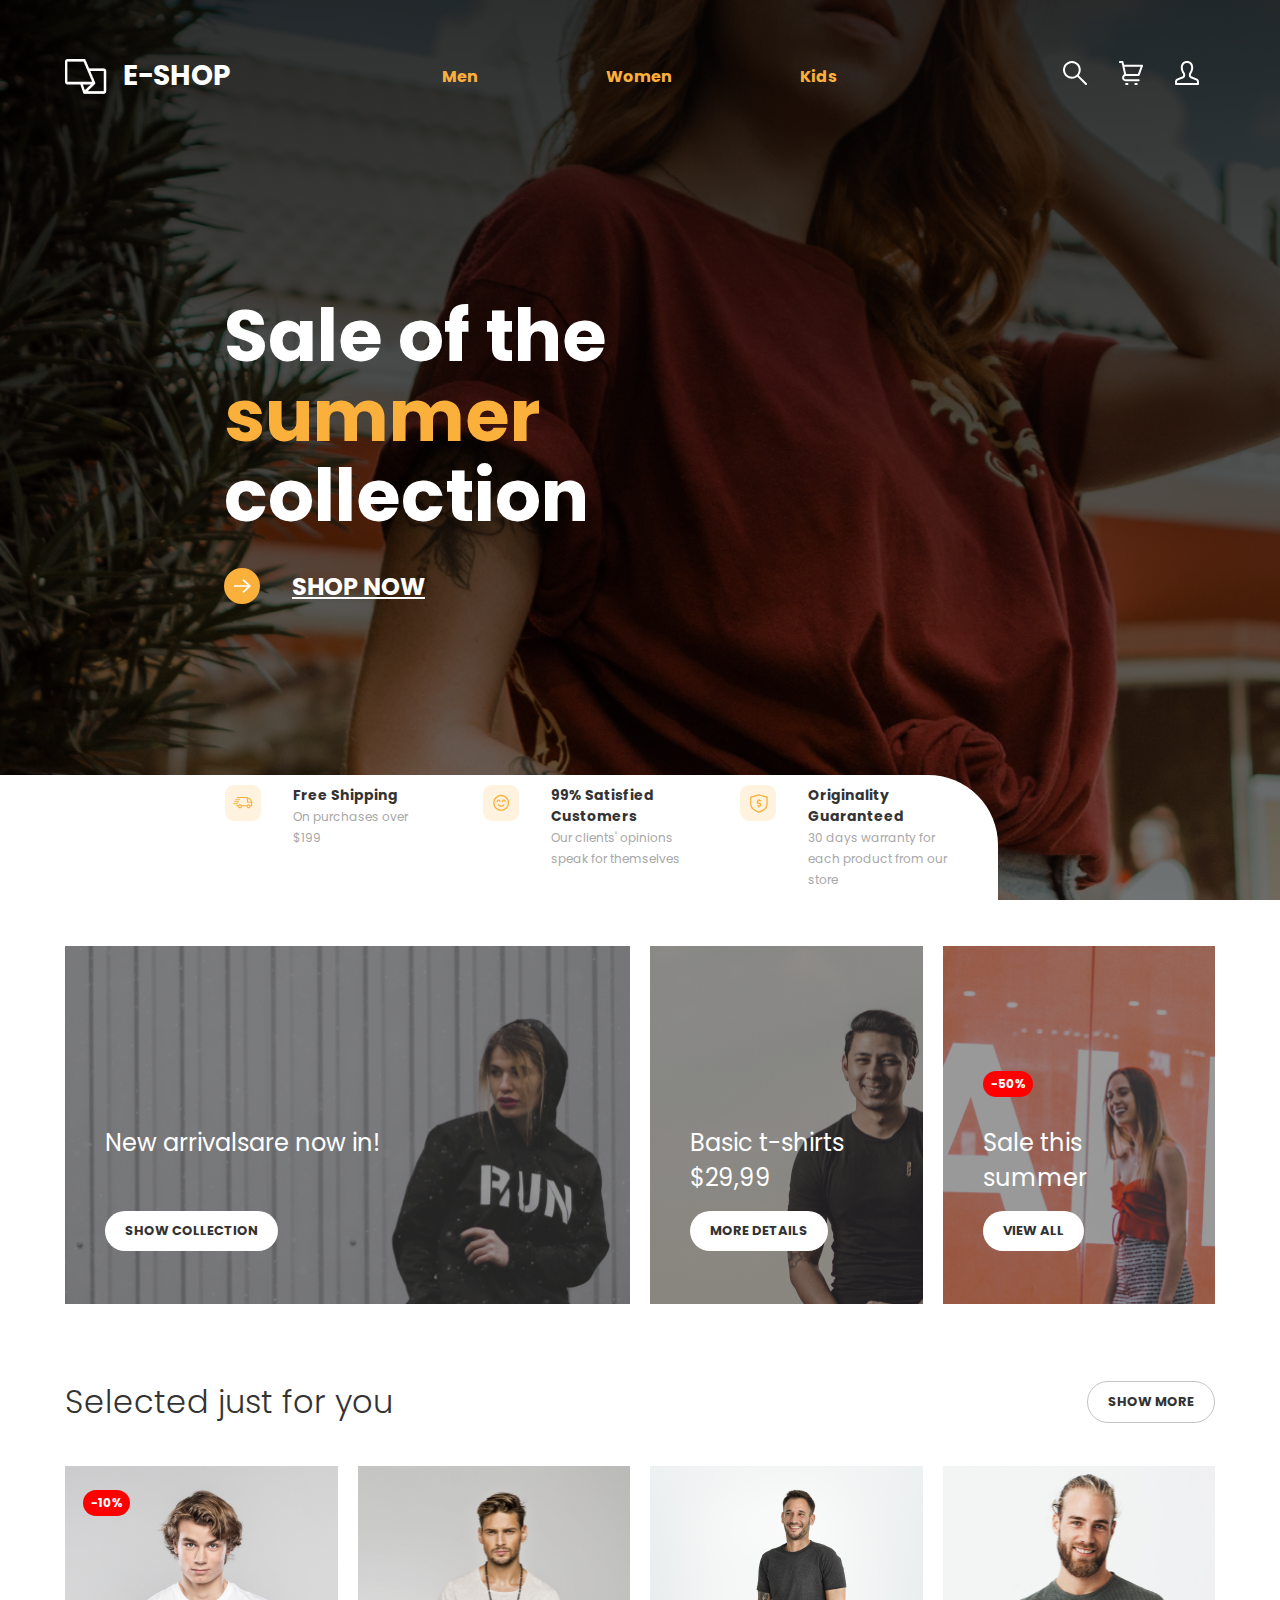
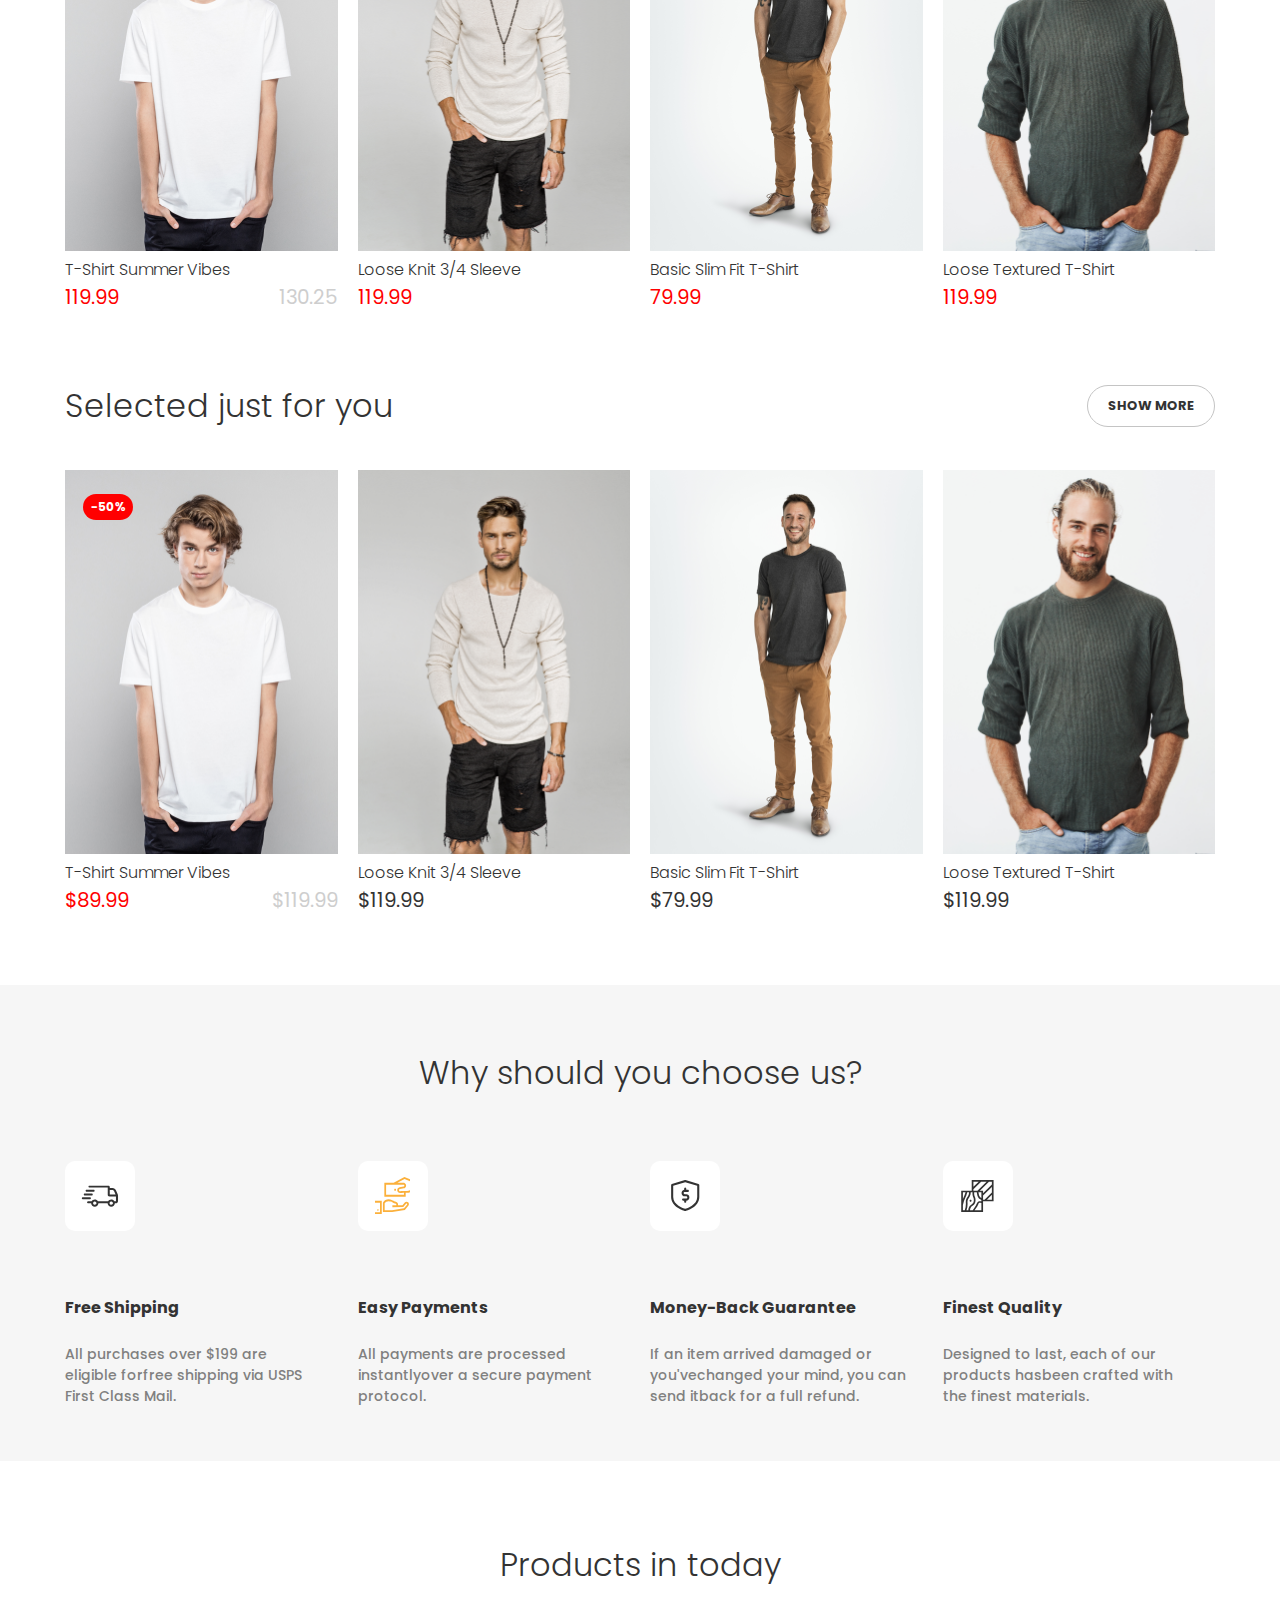
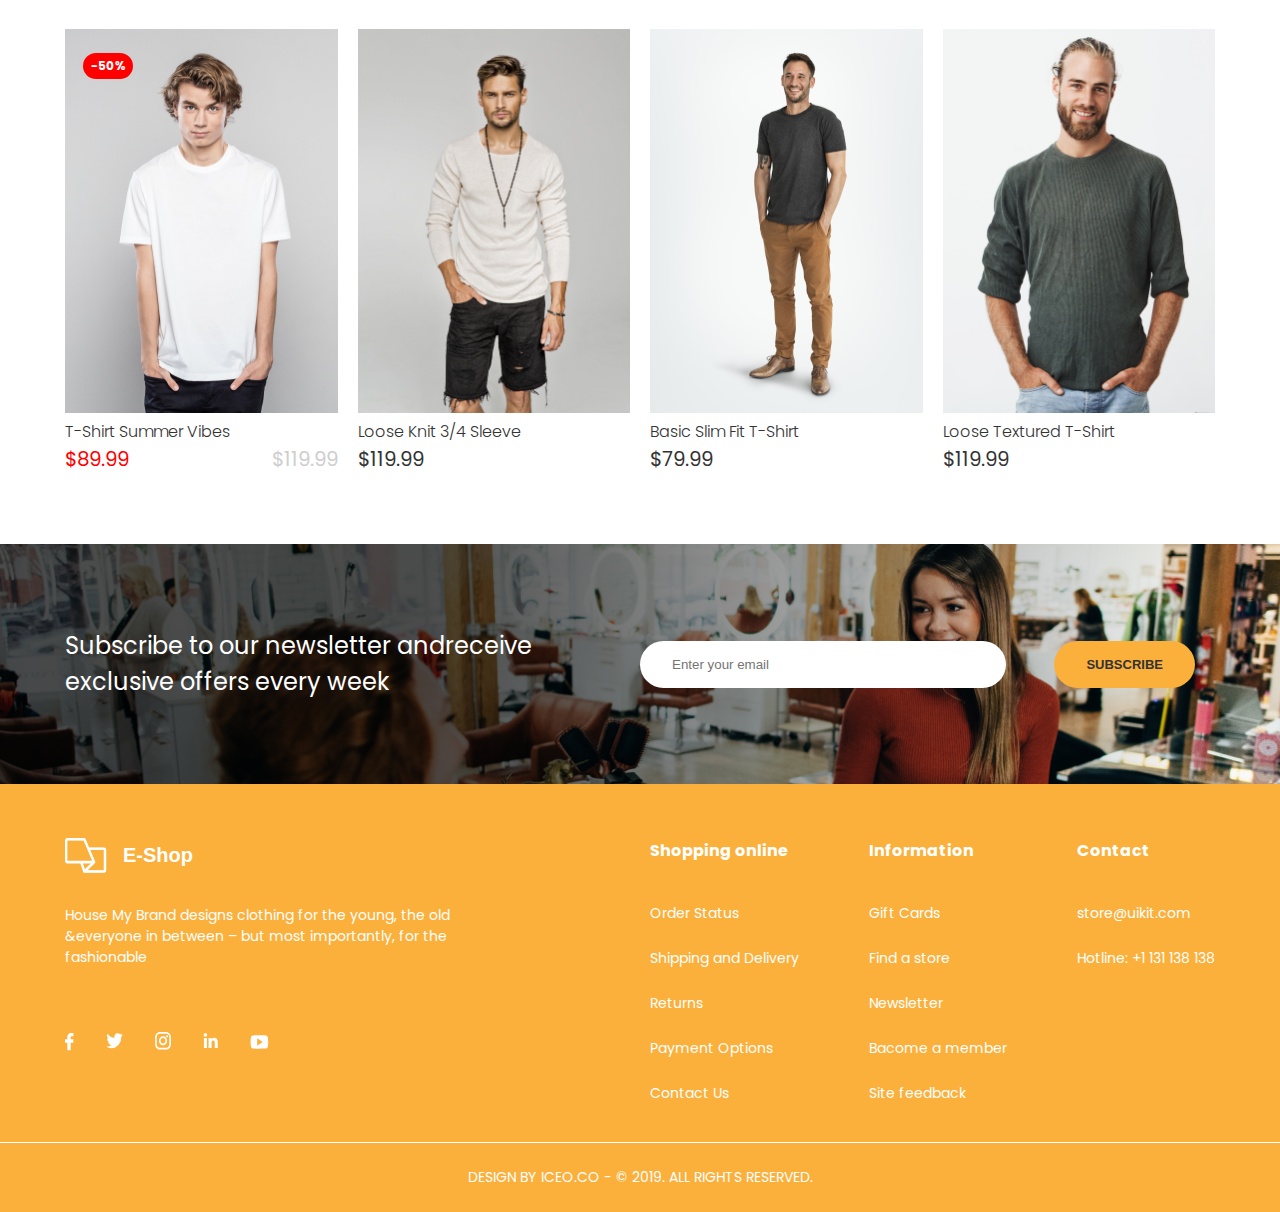
<file: html-exercise/index.html>
<!DOCTYPE html>
<html lang="en">
  <head>
    <meta charset="UTF-8" />
    <meta http-equiv="X-UA-Compatible" content="IE=edge" />
    <meta name="viewport" content="width=device-width, initial-scale=1.0" />
    <title>E-SHOP</title>

    <meta name="description" content="Fashion, " />
    <meta name="keywords" content="Pant, Shirt, FreeShipping" />

    <link rel="stylesheet" href="./assets/stylesheets/styles.css" />

    <link rel="preconnect" href="https://fonts.googleapis.com" />
    <link rel="preconnect" href="https://fonts.gstatic.com" crossorigin />
    <link
      href="https://fonts.googleapis.com/css2?family=Poppins:ital,wght@0,100;0,300;0,400;0,600;0,700;1,600&display=swap"
      rel="stylesheet" />
    <link rel="stylesheet"
      href="https://pro.fontawesome.com/releases/v5.10.0/css/all.css?fbclid=IwAR3RJieYNfmQVm1KhVvVuS24YKvwpDh19IZqQOKlKb7SJJY3EBj_qel1tqM">
  </head>
  <body>
    <div class="home-page">
      <div class="notification">
        <span>Product added to cart</span>
      </div>

      <header>
        <div class="container">
          <div class="d-flex justify-content-between align-items-center">
            <h1 class="header-logo">
              <a class="d-flex align-items-center">
                <img class="header-image header-image-mobile" src='./assets/images/mobile/logo.svg'>
                <img class="header-image" src="./assets/images/logo.png" alt="logo e-shop" />
                E-SHOP
              </a>
            </h1>
            <nav class="nav-main">
              <ul class="nav-list">
                <li class="nav-item"><a class="nav-link" href="">Men</a></li>
                <li class="nav-item"><a class="nav-link" href="">Women</a></li>
                <li class="nav-item"><a class="nav-link" href="">Kids</a></li>
              </ul>
            </nav>
            <div class="header-options">
              <ul class="list-options">
                <li class="option-item">
                  <a class="list-link" href="">
                    <img src="./assets/images/icons/option1.svg" alt="search" />
                  </a>
                </li>
                <li class="option-item option-icon-cart">
                  <a class="list-link" href="">
                    <img src="./assets/images/icons/option2.svg" alt="cart" />
                  </a>
                </li>
                <li class="option-item">
                  <a class="list-link" href="">
                    <img src="./assets/images/icons/option3.svg" alt="login" />
                  </a>
                </li>
              </ul>
            </div>
            <div class="header-options header-options-mobile">
              <ul class="list-options">
                <li class="option-item">
                  <a class="list-link" href="">
                    <img src="./assets/images/mobile/cart.svg" alt="search" />
                  </a>
                </li>
                <li class="option-item">
                  <a class="list-link" href="">
                    <img src="./assets/images/mobile/user.svg" alt="cart" />
                  </a>
                </li>
                <li class="option-item">
                  <a class="list-link" href="">
                    <img src="./assets/images/mobile/bar.svg" alt="login" />
                  </a>
                </li>
              </ul>
            </div>
          </div>
        </div>
      </header>

      <main>
        <section class="section-banner">
          <div class="banner-content">
            <h2 class="banner-title">
              <p class="title-content">Sale of the</p>
              <p class="text-primary">summer</p>
              <p class="title-content">collection</p>
            </h2>

            <a href="" class="banner-button">
              <span class="banner-button-icon">
                <img src="./assets/images/icons/arrow.svg">
              </span>
              SHOP NOW
            </a>
          </div>

          <div class="section-services">
            <ul class="list-services">
              <li class="service-item">
                <img class="service-icon" src="./assets/images/icons/services1.svg" alt="Free Shipping" />
                <div class="service-content">
                  <h5 class="service-title">Free Shipping</h5>
                  <span class="service-description">On purchases over $199</span>
                </div>
              </li>
              <li class="service-item">
                <img class="service-icon" src="./assets/images/icons/services2.svg" alt="99% Satisfied Customers" />
                <div class="service-content">
                  <h5 class="service-title">99% Satisfied Customers</h5>
                  <span class="service-description">Our clients' opinions speak for themselves</span>
                </div>
              </li>
              <li class="service-item">
                <img class="service-icon" src="./assets/images/icons/services3.svg" alt="Originality Guaranteed" />
                <div class="service-content">
                  <h5 class="service-title">Originality Guaranteed</h5>
                  <span class="service-description">30 days warranty for each product from our store</span>
                </div>
              </li>
            </ul>
          </div>
        </section>

        <section class="section-collections">
          <div class="container">
            <ul class="list-collections row">
              <div class="col-6 col-sm-12">
                <li class="collection-item h-100">
                  <div class="card-collection">
                    <img src="./assets/images/collection1.png" alt="New arrivalsare now in" class="card-image" />
                    <div class="collection-content">
                      <h4 class="collection-title">New arrivalsare now in!</h4>
                      <a href="" class="btn btn-secondary">SHOW COLLECTION</a>
                    </div>
                  </div>
                </li>
              </div>
              <div class="col-6 col-sm-12">
                <div class="row h-100">
                  <li class="collection-item h-100 col-6 col-sm-6">
                    <div class="card-collection">
                      <img src="./assets/images/collection2.png" alt="Basic t-shirts" class="card-image" />
                      <div class="collection-content">
                        <h4 class="collection-title">
                          Basic t-shirts
                          <p class="price">$29,99</p>
                        </h4>
                        <a href="" class="btn btn-secondary">MORE DETAILS</a>
                      </div>
                    </div>
                  </li>
                  <li class="collection-item h-100 col-6 col-sm-6">
                    <div class="card-collection">
                      <img src="./assets/images/collection3.png" class="card-image" alt="Sale this summer" />
                      <span class="badge badge-danger">-50%</span>
                      <div class="collection-content">
                        <h4 class="collection-title">Sale this summer</h4>
                        <a href="" class="btn btn-secondary">VIEW ALL</a>
                      </div>
                    </div>
                  </li>
                </div>
              </div>
            </ul>
          </div>
        </section>

        <section class="section-products">
          <div class="container">
            <div class="d-flex justify-content-between align-items-center">
              <h3 class="section-title">Selected just for you</h3>
              <a href="" class="btn btn-outline">SHOW MORE</a>
            </div>

            <ul class="list-products row">
            </ul>
          </div>
        </section>

        <section class="section-products">
          <div class="container">
            <div class="d-flex justify-content-between align-items-center">
              <h3 class="section-title">Selected just for you</h3>
              <a href="" class="btn btn-outline">SHOW MORE</a>
            </div>

            <ul class="list-products row">
              <li class="card-product col-3 col-sm-6">
                <div class="card-image">
                  <img src="./assets/images/product1.png" alt="T-Shirt Summer Vibes" class="image" />
                  <p class="badge badge-danger">-50%</p>
                  <span class="cart-icon">
                    <i class="fal fa-cart-plus"></i>
                  </span>
                </div>
                <div class="card-body">
                  <h4 class="card-name">T-Shirt Summer Vibes</h4>
                  <div class="card-prices">
                    <span class="new-price">$89.99</span>
                    <span class="old-price">$119.99</span>
                  </div>
                </div>
              </li>
              <li class="card-product col-3 col-sm-6">
                <div class="card-image">
                  <img src="./assets/images/product2.png" alt="Loose Knit 3/4 Sleeve" class="image" />
                </div>
                <div class="card-body">
                  <h4 class="card-name">Loose Knit 3/4 Sleeve</h4>
                  <div class="card-prices">
                    <span class="price">$119.99</span>
                  </div>
                </div>
              </li>
              <li class="card-product col-3 col-sm-6">
                <div class="card-image">
                  <img src="./assets/images/product3.png" alt="Basic Slim Fit T-Shirt" class="image" />
                </div>
                <div class="card-body">
                  <h4 class="card-name">Basic Slim Fit T-Shirt</h4>
                  <div class="card-prices">
                    <span class="price">$79.99</span>
                  </div>
                </div>
              </li>
              <li class="card-product col-3 col-sm-6">
                <div class="card-image">
                  <img src="./assets/images/product4.png" alt="Loose Textured T-Shirt" class="image" />
                </div>
                <div class="card-body">
                  <h4 class="card-name">Loose Textured T-Shirt</h4>
                  <div class="card-prices">
                    <span class="price">$119.99</span>
                  </div>
                </div>
              </li>
            </ul>
          </div>
        </section>

        <section class="section-reason">
          <div class="container">
            <h3 class="section-title">Why should you choose us?</h3>

            <ul class="list-reason row">
              <li class="reason-item col-3 col-sm-12">
                <div class="reason-icon">
                  <img src="./assets/images/icons/icon1.svg" alt="Free Shipping" />
                </div>
                <div class="reason-content">
                  <h4 class="reason-title">Free Shipping</h4>
                  <p class="reason-description">
                    All purchases over $199 are eligible forfree shipping via USPS
                    First Class Mail.
                  </p>
                </div>
              </li>
              <li class="reason-item col-3 col-sm-12">
                <div class="reason-icon">
                  <img src="./assets/images/icons/icon2.svg" alt="Easy Payments" />
                </div>
                <div class="reason-content">
                  <h4 class="reason-title">Easy Payments</h4>
                  <p class="reason-description">
                    All payments are processed instantlyover a secure payment
                    protocol.
                  </p>
                </div>
              </li>
              <li class="reason-item col-3 col-sm-12">
                <div class="reason-icon">
                  <img src="./assets/images/icons/icon3.svg" alt="Money-Back Guarantee" />
                </div>

                <div class="reason-content">
                  <h4 class="reason-title">Money-Back Guarantee</h4>
                  <p class="reason-description">
                    If an item arrived damaged or you'vechanged your mind, you can
                    send itback for a full refund.
                  </p>
                </div>
              </li>
              <li class="reason-item col-3 col-sm-12">
                <div class="reason-icon">
                  <img src="./assets/images/icons/icon4.svg" alt="Finest Quality" />
                </div>
                <div class="reason-content">
                  <h4 class="reason-title">Finest Quality</h4>
                  <p class="reason-description">
                    Designed to last, each of our products hasbeen crafted with the
                    finest materials.
                  </p>
                </div>
              </li>
            </ul>
          </div>
        </section>

        <section class="section-products section-products-today">
          <div class="container">
            <h3 class="section-title txt-center">Products in today</h3>

            <ul class="list-products row">
              <li class="card-product col-3 col-sm-6">
                <div class="card-image">
                  <img src="./assets/images/product1.png" alt="T-Shirt Summer Vibes" class="image" />
                  <p class="badge badge-danger">-50%</p>
                </div>
                <div class="card-body">
                  <h4 class="card-name">T-Shirt Summer Vibes</h4>
                  <div class="card-prices">
                    <span class="new-price">$89.99</span>
                    <span class="old-price">$119.99</span>
                  </div>
                </div>
              </li>
              <li class="card-product col-3 col-sm-6">
                <div class="card-image">
                  <img src="./assets/images/product2.png" alt="Loose Knit 3/4 Sleeve" class="image" />
                </div>
                <div class="card-body">
                  <h4 class="card-name">Loose Knit 3/4 Sleeve</h4>
                  <div class="card-prices">
                    <span class="price">$119.99</span>
                  </div>
                </div>
              </li>
              <li class="card-product col-3 col-sm-6">
                <div class="card-image">
                  <img src="./assets/images/product3.png" alt="Basic Slim Fit T-Shirt" class="image" />
                </div>
                <div class="card-body">
                  <h4 class="card-name">Basic Slim Fit T-Shirt</h4>
                  <div class="card-prices">
                    <span class="price">$79.99</span>
                  </div>
                </div>
              </li>
              <li class="card-product col-3 col-sm-6">
                <div class="card-image">
                  <img src="./assets/images/product4.png" alt="Loose Textured T-Shirt" class="image" />
                </div>
                <div class="card-body">
                  <h4 class="card-name">Loose Textured T-Shirt</h4>
                  <div class="card-prices">
                    <span class="price">$119.99</span>
                  </div>
                </div>
              </li>
            </ul>
          </div>
        </section>

        <section class="section-contact">
          <div class="container d-flex align-items-center">
            <div class="contact-content row">
              <div class="col-6 col-sm-12">
                <p class="contact-description">
                  Subscribe to our newsletter andreceive exclusive offers every week
                </p>
              </div>
              <div class="col-6 col-sm-12">
                <form class="form">
                  <input type="email" placeholder="Enter your email" class="input" />
                  <button class="btn btn-primary">SUBSCRIBE</button>
                </form>
              </div>
            </div>
          </div>
        </section>
      </main>

      <footer>
        <div class="footer-top">
          <div class="container">
            <div class="row">
              <div class="col-6 col-sm-12">
                <div class="about-us">
                  <div class="footer-logo">
                    <img class="footer-image" src="./assets/images/logo.png" alt="logo e-shop" />
                    <h3 class="footer-title">E-Shop</h3>
                  </div>
                  <p class="about-us-description">
                    House My Brand designs clothing for the young, the old &everyone
                    in between – but most importantly, for the fashionable
                  </p>

                  <ul class="list-media">
                    <li class="media-item">
                      <a class="media-item-link" href=""><img src="./assets/images/icons/facebook.svg"
                          alt="facebook" /></a>
                    </li>
                    <li class="media-item">
                      <a class="media-item-link" href="">
                        <img src="./assets/images/icons/twitter.svg" alt="twitter" /></a>
                    </li>
                    <li class="media-item">
                      <a class="media-item-link" href=""><img src="./assets/images/icons/instagram.svg"
                          alt="instagram" /></a>
                    </li>
                    <li class="media-item">
                      <a class="media-item-link" href=""><img src="./assets/images/icons/LinkedIn.svg"
                          alt="LinkedIn" /></a>
                    </li>
                    <li class="media-item">
                      <a class="media-item-link" href=""><img src="./assets/images/icons/youtube.svg" alt="youtube" /></a>
                    </li>
                  </ul>
                </div>
              </div>
              <div class="col-6 col-sm-12">
                <ul class="list-info">
                  <li class="info-item">
                    <h4 class="title">Shopping online</h4>
                    <ul class="list-subinfo">
                      <li class="subinfo-item">
                        <a class="subinfo-link" href="">Order Status</a>
                      </li>
                      <li class="subinfo-item">
                        <a class="subinfo-link" href=""> Shipping and Delivery </a>
                      </li>
                      <li class="subinfo-item">
                        <a class="subinfo-link" href=""> Returns</a>
                      </li>
                      <li class="subinfo-item">
                        <a class="subinfo-link" href=""> Payment Options </a>
                      </li>
                      <li class="subinfo-item">
                        <a class="subinfo-link" href=""> Contact Us</a>
                      </li>
                    </ul>
                  </li>

                  <li class="info-item">
                    <h4 class="title">Information</h4>
                    <ul class="list-subinfo">
                      <li class="subinfo-item">
                        <a class="subinfo-link" href="">Gift Cards</a>
                      </li>
                      <li class="subinfo-item">
                        <a class="subinfo-link" href=""> Find a store </a>
                      </li>
                      <li class="subinfo-item">
                        <a class="subinfo-link" href=""> Newsletter</a>
                      </li>
                      <li class="subinfo-item">
                        <a class="subinfo-link" href=""> Bacome a member </a>
                      </li>
                      <li class="subinfo-item">
                        <a class="subinfo-link" href=""> Site feedback</a>
                      </li>
                    </ul>
                  </li>

                  <li class="info-item">
                    <h4 class="title">Contact</h4>
                    <ul class="list-subinfo">
                      <li class="subinfo-item">
                        <a class="subinfo-link" href="">store@uikit.com</a>
                      </li>
                      <li class="subinfo-item">
                        <a class="subinfo-link" href="">
                          Hotline: +1 131 138 138
                        </a>
                      </li>
                    </ul>
                  </li>
                </ul>
              </div>
            </div>
          </div>
        </div>

        <div class="footer-bottom">
          <span class="content">DESIGN BY ICEO.CO - &#169 2019. ALL RIGHTS RESERVED.</span>
        </div>
      </footer>
    </div>

    <div class="cart-page" style="display: none">
      <header>
        <div class="container">
          <div class="d-flex justify-content-between align-items-center">
            <h1 class="header-logo">
              <a class="d-flex align-items-center">
                <img class="header-image header-image-mobile" src='./assets/images/mobile/logo.svg'>
                <span class="header-logo-active">E-</span>SHOP
              </a>
            </h1>
            <nav class="nav-main">
              <ul class="nav-list">
                <li class="nav-item"><a class="nav-link" href="">Men</a></li>
                <li class="nav-item"><a class="nav-link" href="">Women</a></li>
                <li class="nav-item"><a class="nav-link" href="">Kids</a></li>
              </ul>
            </nav>
            <div class="header-options">
              <ul class="list-options">
                <li class="option-item">
                  <a class="list-link" href="">
                    <img src="./assets/images/mobile/cart.svg" alt="search" />
                  </a>
                </li>
                <li class="option-item">
                  <a class="list-link" href="">
                    <img src="./assets/images/mobile/user.svg" alt="cart" />
                  </a>
                </li>
                <li class="option-item">
                  <a class="list-link" href="">
                    <img src="./assets/images/mobile/bar.svg" alt="login" />
                  </a>
                </li>
              </ul>
            </div>
          </div>
        </div>
      </header>
      <section class="section-cart">
        <div class="container">
          <div class="section-title d-flex justify-content-between align-items-center">
            <h2 class="title-content">Shopping Cart</h2>
            <div class="title-icons d-flex justify-content-between align-items-center">
              <span class="cart-icon">
                <img src='./assets/images/cart/noun-cart.svg'>
              </span>
              <span class="line"></span>
              <span class="shipping-icon d-flex align-items-center">
                <img src="./assets/images/cart/delivery.svg">
              </span>
            </div>
          </div>

          <table class="cart-content">
            <tr>
              <th class="col-1 text-left">Product</th>
              <th class="col-2"></th>
              <th class="col-2 text-center">Color</th>
              <th class="col-2 text-center">Size</th>
              <th class="col-2 text-center">Amount</th>
              <th class="col-2 text-center">Price</th>
              <th class="col-1"></th>
            </tr>

            <tr>
              <td class="product-image col-1"><img src='./assets/images/cart/product.png'></td>
              <td class="product-info col-2">
                <span class="product-name">T-Shirt Summer Vibes</span>
                <span class="product-id">#261311</span>
              </td>
              <td class="product-color col-2 text-center">White</td>
              <td class="product-size col-2 text-center">XL</td>
              <td class="product-options col-2 text-center">
                <span class="options-content d-flex justify-content-center">
                  <button class="descrease">-</button>
                  <p class="qty">5</p>
                  <button class="increase">+</button>
                </span>
              </td>
              <td class="product-price col-2 text-center">$99.88</td>
              <td class="product-delete col-1 text-right"><img src='./assets/images/cart/cancel.svg'></td>
            </tr>
          </table>

          <div class="cart-bottom">
            <a href="" class="go-back"><img src='./assets/images/cart/arrow-left.svg'>Continue Shopping</a>
            <form class="fromo-code">
              <input placeholder="Fromo code" class="input">
              <img src='./assets/images/cart/send.svg'>
            </form>
            <div class="checkout">
              <p class="checkout-content">
                Total cost
                <span class="total-cost">$159,98</span>
              </p>
              <span class="btn btn-checkout">CHECKOUT</span>
            </div>
          </div>
        </div>
      </section>
    </div>
    <script src="./assets/js/index.js"></script>
  </body>
</html>
</file>
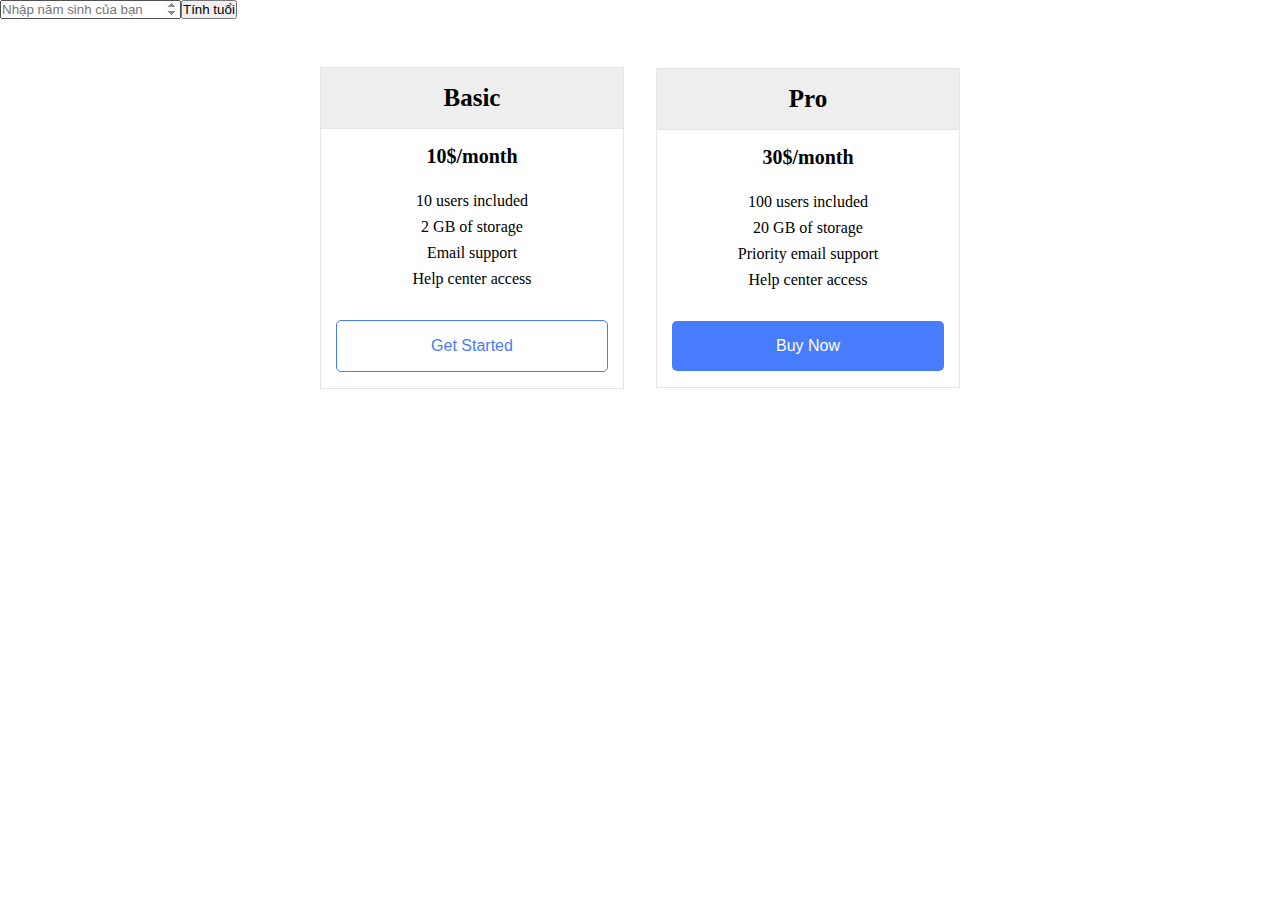
<file: js/index.html>
<!DOCTYPE html>
<html lang="en">
  <head>
    <meta charset="UTF-8" />
    <meta http-equiv="X-UA-Compatible" content="IE=edge" />
    <meta name="viewport" content="width=device-width, initial-scale=1.0" />
    <title>Document</title>
    <link rel="stylesheet" href="./styles.css" />
  </head>

  <body>
    <script src="./domExercise.js"></script>
  </body>
</html>
</file>
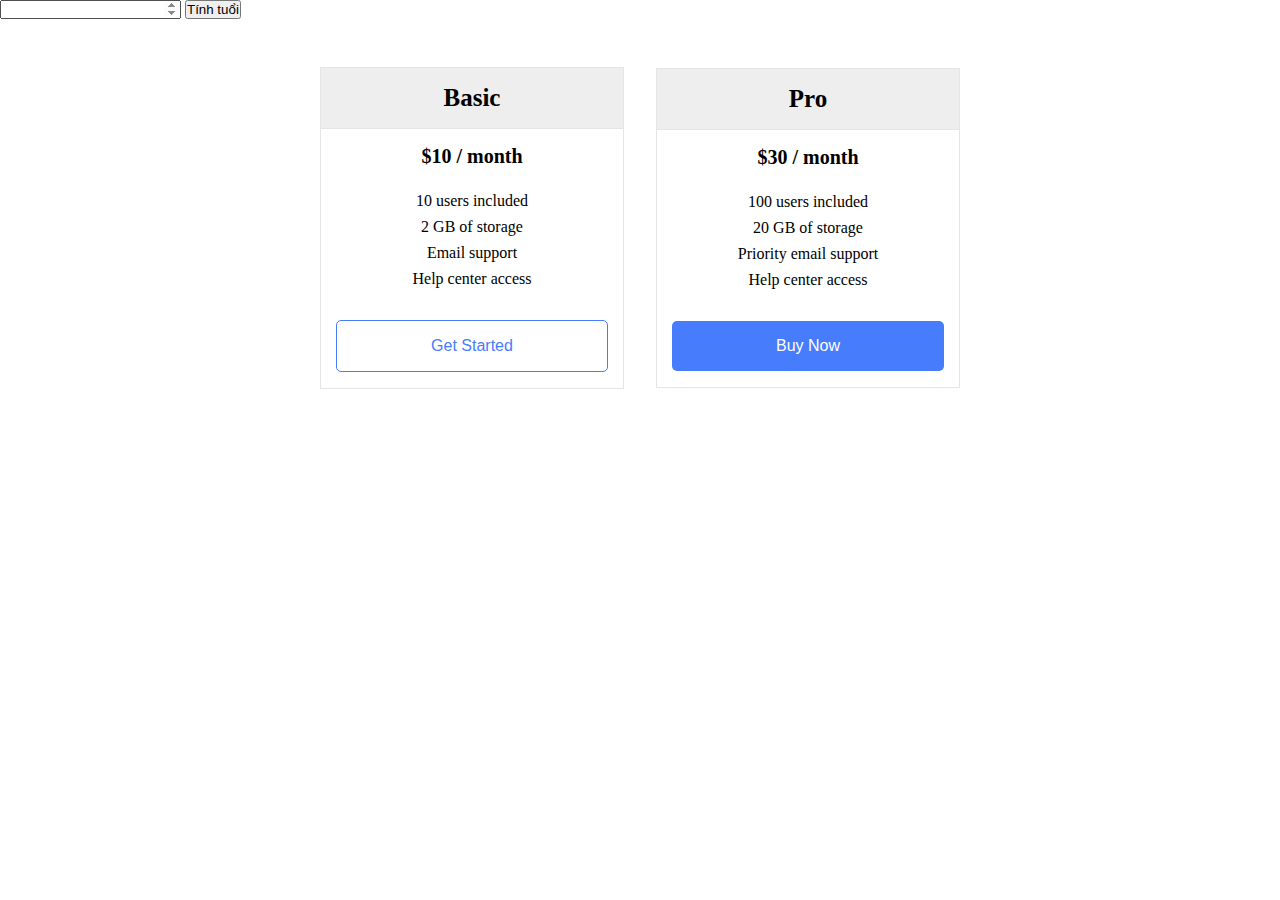
<file: html-exercise/assets/js/index.html>
<!DOCTYPE html>
<html lang="en">
<head>
    <meta charset="UTF-8">
    <meta http-equiv="X-UA-Compatible" content="IE=edge">
    <meta name="viewport" content="width=device-width, initial-scale=1.0">
    <title>Document</title>
    <link rel="stylesheet" href="./styles.css" />
</head>
<body>
    <form class="form">
        <input type="number" class="input">
        <button class="button">Tính tuổi</button>
    </form>
    <div class="alert">
    </div>

    <section class="section-options">
        <ul class="list-options">
        </ul>
    </section>
    <script src="./domExercise.js"></script>
</body>
</html>
</file>
<file: elessi/assets/stylesheets/styles.css>
* {
  margin: 0;
  padding: 0;
  box-sizing: border-box;
}

body {
  font-family: "Nunito Sans", sans-serif;
  font-size: 14.5px;
  line-height: 1.6;
  color: #555;
  font-weight: 400;
  width: 100% !important;
}

a {
  text-decoration: none;
  color: #555;
}

ul {
  list-style: none;
  margin: 0;
  padding: 0;
}

li {
  list-style: none;
}

img {
  width: 100%;
  height: 100%;
}

.d-flex {
  display: flex;
}

.flex-column {
  flex-direction: column;
}

.flex-row-reverse {
  flex-direction: row-reverse;
}

.justify-content-between {
  justify-content: space-between;
}

.justify-content-center {
  justify-content: center;
}

.justify-content-end {
  justify-content: flex-end;
}

.align-items-between {
  align-items: space-between;
}

.align-items-center {
  align-items: center;
}

.col-1 {
  width: 8.3333333333%;
  padding: 0 0.625rem;
}

.col-2 {
  width: 16.6666666667%;
  padding: 0 0.625rem;
}

.col-3 {
  width: 25%;
  padding: 0 0.625rem;
}

.col-4 {
  width: 33.3333333333%;
  padding: 0 0.625rem;
}

.col-5 {
  width: 41.6666666667%;
  padding: 0 0.625rem;
}

.col-6 {
  width: 50%;
  padding: 0 0.625rem;
}

.col-7 {
  width: 58.3333333333%;
  padding: 0 0.625rem;
}

.col-8 {
  width: 66.6666666667%;
  padding: 0 0.625rem;
}

.col-9 {
  width: 75%;
  padding: 0 0.625rem;
}

.col-10 {
  width: 83.3333333333%;
  padding: 0 0.625rem;
}

.col-11 {
  width: 91.6666666667%;
  padding: 0 0.625rem;
}

.col-12 {
  width: 100%;
  padding: 0 0.625rem;
}

.row {
  display: flex;
  flex-wrap: wrap;
  margin: 0 -0.625rem;
}

.container {
  padding: 0 0.938rem;
  margin: 0 auto;
  width: 100%;
  max-width: 1200px;
  position: relative;
}

@media screen and (max-width: 768px) {
  .col-md-1 {
    width: 8.3333333333%;
    padding: 0 0.25rem;
  }

  .col-md-2 {
    width: 16.6666666667%;
    padding: 0 0.25rem;
  }

  .col-md-3 {
    width: 25%;
    padding: 0 0.25rem;
  }

  .col-md-4 {
    width: 33.3333333333%;
    padding: 0 0.25rem;
  }

  .col-md-5 {
    width: 41.6666666667%;
    padding: 0 0.25rem;
  }

  .col-md-6 {
    width: 50%;
    padding: 0 0.25rem;
  }

  .col-md-7 {
    width: 58.3333333333%;
    padding: 0 0.25rem;
  }

  .col-md-8 {
    width: 66.6666666667%;
    padding: 0 0.25rem;
  }

  .col-md-9 {
    width: 75%;
    padding: 0 0.25rem;
  }

  .col-md-10 {
    width: 83.3333333333%;
    padding: 0 0.25rem;
  }

  .col-md-11 {
    width: 91.6666666667%;
    padding: 0 0.25rem;
  }

  .col-md-12 {
    width: 100%;
    padding: 0 0.25rem;
  }

  .row {
    margin: -0.25rem;
  }

  .container {
    padding: 0 1.25rem;
  }
}
header .header-top {
  min-height: 42px;
  border-bottom: 1px solid #e5e5e5;
}
header .header-top .header-top-content {
  padding: 10px 0;
}
header .header-top .options {
  display: flex;
  justify-content: flex-end;
}
header .header-top .options .option-item {
  position: relative;
  cursor: pointer;
}
header .header-top .options .option-item:hover .option-dropdown {
  visibility: visible;
  transition: 0.3s;
}
header .header-top .options .option-item:nth-child(2) {
  padding-left: 1rem;
}
header .header-top .options .option-item i {
  font-size: 10px;
}
header .header-top .options .option-item .option-dropdown {
  pointer-events: auto;
  position: absolute;
  top: 34px;
  right: 0;
  padding: 1rem;
  background: #eee;
  box-shadow: rgba(99, 99, 99, 0.2) 0px 2px 8px 0px;
  visibility: hidden;
  pointer-events: auto;
  z-index: 1;
}
header .header-top .options .option-item .option-dropdown .dropdow-item {
  touch-action: manipulation;
}
header .nav-main {
  min-height: 95px;
  background: #ffffff;
  display: flex;
  align-items: center;
  justify-content: space-between;
}
header .nav-main .menu-bar {
  font-size: 30px;
  cursor: pointer;
  display: none;
}
header .nav-main .nav-logo img {
  width: 100px;
}
header .nav-main .nav-list {
  display: flex;
}
header .nav-main .nav-list .nav-item {
  display: flex;
  align-items: center;
  height: 95px;
  position: relative;
  cursor: pointer;
}
header .nav-main .nav-list .nav-item:hover .menu-dropdown {
  visibility: visible;
}
header .nav-main .nav-list .nav-item:hover .nav-link {
  color: #f76b6a;
  transition: 0.3s;
}
header .nav-main .nav-list .nav-item .nav-link {
  padding: 0 18px;
  color: #333;
  font-weight: 700;
  text-transform: uppercase;
}
header .nav-main .nav-list .nav-item .nav-link i {
  font-size: 10px;
  padding-left: 0.5rem;
}
header .nav-main .nav-list .nav-item .nav-link.nav-link-active {
  color: #f76b6a;
}
header .nav-main .nav-list .nav-item .nav-link.nav-link-active i {
  font-size: 20px;
  color: #f76b6a;
  padding-right: 0.5rem;
}
header .nav-main .nav-list .nav-item .menu-dropdown {
  visibility: hidden;
  position: absolute;
  top: 100%;
  left: -243.175px;
  right: 0;
  z-index: 100;
  background: #ffffff;
  max-height: 75vh;
  width: 1000px;
  box-shadow: 0 0 3px rgba(0, 0, 0, 0.15);
}
header .nav-main .nav-list .nav-item .menu-dropdown .list-dropdown {
  display: flex;
  padding: 3rem 2.5rem;
}
header .nav-main .nav-list .nav-item .menu-dropdown .list-dropdown .dropdown-item .dropdown-item-title {
  color: #333;
  font-weight: 700;
  font-size: 16px;
  padding: 13px 0;
}
header .nav-main .nav-list .nav-item .menu-dropdown .list-dropdown .dropdown-item .dropdown-item-title:hover {
  color: #f76b6a;
  transition: 0.3s;
}
header .nav-main .nav-list .nav-item .menu-dropdown .list-dropdown .dropdown-item .list-submenu .submenu-item {
  padding: 1rem 0;
}
header .nav-main .nav-list .nav-item .menu-dropdown .list-dropdown .dropdown-item .list-submenu .submenu-item a:hover {
  color: #f76b6a;
  transition: 0.3s;
}
header .nav-main .list-actions {
  display: flex;
  align-items: center;
  justify-content: flex-end;
  margin: 0 -0.7rem;
}
header .nav-main .list-actions .action-item {
  position: relative;
  padding: 0 0.7rem;
}
header .nav-main .list-actions .action-item i {
  font-size: 22px;
  cursor: pointer;
}
header .nav-main .list-actions .action-item i:hover {
  color: #f76b6a;
  transition: 0.3s;
}
header .nav-main .list-actions .action-item .count {
  position: absolute;
  top: -5px;
  right: 0;
  width: 15px;
  height: 15px;
  border-radius: 50%;
  color: #ffffff;
  background: #f76b6a;
  font-size: 10px;
  display: flex;
  align-items: center;
  justify-content: center;
}

@media screen and (max-width: 540px) {
  header {
    position: fixed;
    top: 0;
    left: 0;
    right: 0;
    z-index: 10;
    width: 100%;
    background: #ffffff;
    box-shadow: 0 1px 3px rgba(0, 0, 0, 0.1);
  }
  header .header-top {
    display: none;
  }
  header .nav-main {
    min-height: 62px;
  }
  header .nav-main .menu-bar {
    display: block;
  }
  header .nav-main .nav-logo {
    margin-left: -2rem;
  }
  header .nav-main .nav-list {
    display: none;
  }
  header .nav-main .action-user,
header .nav-main .action-heart {
    display: none;
  }
}
footer {
  margin-top: 2rem;
}
footer .footer-top {
  background: #f7f7f7;
  padding: 4rem 0;
  border-top: 1px solid #e5e5e5;
  border-bottom: 1px solid #e5e5e5;
}
footer .footer-top .footer-contact-us .footer-logo {
  width: 95px;
  margin-bottom: 1.3em;
}
footer .footer-top .footer-contact-us .address,
footer .footer-top .footer-contact-us .phone-number,
footer .footer-top .footer-contact-us .mail {
  margin-bottom: 1.3em;
}
footer .footer-top .footer-contact-us .list-media {
  display: flex;
}
footer .footer-top .footer-contact-us .list-media .media-item {
  cursor: pointer;
  margin-right: 1.5rem;
}
footer .footer-top .footer-contact-us .list-media .media-item .text {
  display: none;
}
footer .footer-top .menu-footer .menu-footer-title {
  margin-bottom: 0.8rem;
  color: #333;
}
footer .footer-top .menu-footer .menu-list .menu-item {
  padding: 0.5rem 0;
}
footer .footer-top .menu-footer .menu-list .menu-item a:hover {
  color: #f76b6a;
  transition: 0.3s;
}
footer .footer-top .about-us .about-us-title {
  margin-bottom: 0.8rem;
}
footer .footer-top .about-us .list-info {
  padding-right: 2.5rem;
}
footer .footer-top .about-us .list-info .info-item {
  padding: 0.5rem 0;
  display: flex;
  justify-content: space-between;
  border-bottom: 1px solid #eee;
}
footer .footer-top .news-letter .news-letter-title {
  margin-bottom: 1.1rem;
}
footer .footer-top .news-letter .news-letter-description {
  margin-bottom: 1rem;
}
footer .footer-top .news-letter .form {
  position: relative;
  border: 1px solid #e5e5e5;
  display: flex;
  align-items: center;
}
footer .footer-top .news-letter .form .input {
  width: 100%;
  border: none;
  outline: none;
  background: transparent;
  padding: 0.8rem 1rem;
}
footer .footer-top .news-letter .payment {
  height: 35px;
  width: auto;
  margin-top: 1rem;
}
footer .copyright {
  padding: 1.5rem 0;
}
footer .copyright .text .nameshop {
  font-weight: bold;
}
footer .copyright .text .nameshop:hover {
  color: #f76b6a;
  transition: 0.3s;
}
footer .copyright .menu-list {
  display: flex;
}
footer .copyright .menu-list .menu-item {
  padding-left: 1rem;
}
footer .copyright .menu-list .menu-item:hover a {
  color: #f76b6a;
  transition: 0.3s;
}

@media screen and (max-width: 540px) {
  footer .footer-top .footer-contact-us,
footer .footer-top .menu-footer,
footer .footer-top .about-us,
footer .footer-top .news-letter {
    margin-bottom: 1rem;
  }
  footer .footer-top .about-us .list-info {
    padding-right: 0;
  }
  footer .copyright .menu-list {
    margin-top: 1rem;
  }
}
.btn {
  padding: 0.8rem 38px;
  letter-spacing: 2px;
  font-weight: 600;
  min-height: 40px;
  height: 40px;
  line-height: 40px;
  font-size: 12px;
  cursor: pointer;
}
.btn.btn-primary {
  color: #ffffff;
  background-color: #f76b6a;
  border-color: #f76b6a;
}
.btn.btn-primary:hover {
  opacity: 0.5;
  transition: 0.3s;
}
.btn.btn-form {
  padding: 0 1.5rem;
  color: #ffffff;
  background-color: #f76b6a;
  border: none;
}

@media screen and (max-width: 540px) {
  .btn {
    padding: 0.8rem 1.2rem;
  }
}
.badge {
  color: white;
  padding: 0.2rem 0.5rem;
  font-size: 10px;
  font-weight: bold;
  border-radius: 3px;
}
.badge.badge-primary {
  background: #e85756;
}
.badge.badge-secondary {
  background: #9ac45e;
}
.badge.badge-limited {
  background: #e2ac5a;
}

h1,
h2,
h3,
h4,
h5,
h6 {
  font-weight: bold;
}

.section-title {
  font-size: 26.5px;
  font-weight: 800;
}

.text-title {
  color: #333;
  font-size: 20px;
}

.text-center {
  text-align: center;
}

.text-left {
  text-align: left;
}

.text-right {
  text-align: right;
}

@media screen and (max-width: 480px) {
  .section-title {
    font-size: 1.125rem;
  }
}
.section-banner {
  background: url("../images/banner.jpg") no-repeat;
  background-size: cover;
  height: 666px;
  position: relative;
}
.section-banner .banner-content {
  position: absolute;
  left: 15%;
  top: 50%;
  transform: translateY(-50%);
  padding: 1rem;
}
.section-banner .banner-content .name-store {
  font-family: Nunito Sans;
}
.section-banner .banner-content .banner-title {
  font-size: 55px;
  font-weight: 800;
  color: #333333;
  line-height: 1;
  margin: 3rem 0;
}
.section-banner .banner-content .btn {
  margin-top: 3rem;
}
.section-banner .slider-dots {
  position: absolute;
  bottom: 1rem;
  left: 50%;
  transform: translateX(-50%);
  display: flex;
}
.section-banner .slider-dots .dot-item {
  width: 8px;
  height: 8px;
  border-radius: 5px;
  background: #f76b6a;
  opacity: 0.5;
  margin: 0 0.5rem;
}
.section-banner .slider-dots .dot-item.active {
  width: 30px;
  opacity: 1;
}

.section-collections {
  margin-top: 3rem;
}
.section-collections .collections-title {
  font-size: 26.5px;
  font-weight: 800;
  border-bottom: 1px solid #e5e5e5;
  padding-bottom: 1rem;
  margin-bottom: 2rem;
}
.section-collections .collections-products .product-item {
  margin-bottom: 2rem;
}
.section-collections .collections-products .product-item:hover .product-content .product-info .product-prices {
  transform: translateY(-100%);
}
.section-collections .collections-products .product-item:hover .product-content .product-info .quick-action {
  top: 0;
}
.section-collections .collections-products .product-item .product-image {
  position: relative;
}
.section-collections .collections-products .product-item .product-image:hover .hover-btns {
  opacity: 1;
  transition: 0.3s;
}
.section-collections .collections-products .product-item .product-image .badges {
  position: absolute;
  top: 10px;
  left: 10px;
  display: flex;
  flex-direction: column;
  align-items: flex-start;
}
.section-collections .collections-products .product-item .product-image .badges .badge {
  margin-bottom: 5px;
}
.section-collections .collections-products .product-item .product-image .hover-btns {
  position: absolute;
  top: 10px;
  right: 10px;
  opacity: 0;
}
.section-collections .collections-products .product-item .product-image .hover-btns .hover-btn-item {
  width: 30px;
  height: 30px;
  max-height: 30px;
  padding: 0;
  border-radius: 2px;
  background: #fff;
  color: #333;
  font-size: 16px;
  display: flex;
  align-items: center;
  justify-content: center;
  margin-bottom: 5px;
}
.section-collections .collections-products .product-item .product-image .hover-btns .hover-btn-item:hover {
  background: #333;
  color: #fff;
  transition: 0.3s;
}
.section-collections .collections-products .product-item .product-image .hover-btns .hover-btn-item:hover .text {
  display: block;
  transition: 0.3s;
}
.section-collections .collections-products .product-item .product-image .hover-btns .hover-btn-item .text {
  position: absolute;
  right: 40px;
  white-space: nowrap;
  background: #333;
  color: #fff;
  font-size: 12px;
  padding: 5px 10px;
  display: none;
}
.section-collections .collections-products .product-item .product-image .hover-btns .hover-btn-item .text::after {
  content: "";
  position: absolute;
  left: 100%;
  top: 50%;
  transform: translateY(-50%);
  border: 6px solid transparent;
  border-left-color: #383838;
  z-index: 1000001;
}
.section-collections .collections-products .product-item .product-content .product-name {
  font-weight: 400;
  padding: 0.5rem 0;
}
.section-collections .collections-products .product-item .product-content .product-name:hover a {
  color: #f76b6a;
  transition: 0.3s;
}
.section-collections .collections-products .product-item .product-content .product-info {
  overflow: hidden;
  position: relative;
  width: 100%;
}
.section-collections .collections-products .product-item .product-content .product-info .product-prices {
  font-size: 15px;
  transition: 0.3s;
}
.section-collections .collections-products .product-item .product-content .product-info .product-prices .old-price {
  text-decoration: line-through;
  font-weight: bold;
  color: gray;
}
.section-collections .collections-products .product-item .product-content .product-info .quick-action {
  position: absolute;
  top: 100%;
  height: 100%;
  transition: 0.3s cubic-bezier(0.455, 0.03, 0.515, 0.955);
  text-transform: capitalize;
  font-size: 15px;
  font-weight: bold;
}
.section-collections .collections-products .product-item .product-content .product-info .quick-action::after {
  content: "";
  position: absolute;
  bottom: 0;
  left: 0;
  width: 0;
  height: 1px;
  background: #f76b6a;
}
.section-collections .collections-products .product-item .product-content .product-info .quick-action:hover {
  color: #f76b6a;
}
.section-collections .collections-products .product-item .product-content .product-info .quick-action:hover::after {
  width: 100%;
  transition: 0.3s;
}
.section-collections .collections-products .product-item .list-color {
  display: flex;
  margin-top: 0.5rem;
}
.section-collections .collections-products .product-item .list-color .color-item {
  margin-right: 0.5rem;
  border: 1px solid #ddd;
  border-radius: 50%;
  padding: 1px;
  position: relative;
  cursor: pointer;
}
.section-collections .collections-products .product-item .list-color .color-item:hover .text {
  display: block;
  transform: translateY(0);
  transition: 0.3s cubic-bezier(0.075, 0.82, 0.165, 1);
}
.section-collections .collections-products .product-item .list-color .color-item:hover .text::before {
  transform: translateY(0);
  transition: 0.3s;
}
.section-collections .collections-products .product-item .list-color .color-item .color {
  width: 16px;
  height: 16px;
  border-radius: 50%;
  background: #f76b6a;
}
.section-collections .collections-products .product-item .list-color .color-item .text {
  position: absolute;
  top: -40px;
  background: #333;
  color: #fff;
  font-size: 12px;
  padding: 5px 10px;
  display: none;
}
.section-collections .collections-products .product-item .list-color .color-item .text::before {
  transform: translateY(-8px);
  transition: 0.3s;
}

.section-category {
  margin-top: 2rem;
}
.section-category .category-item {
  background: url("../images/info-banner.jpg");
  background-size: contain;
  height: 180px;
  overflow: hidden;
  position: relative;
}
.section-category .category-item .category-content {
  position: absolute;
  left: 10%;
  top: 50%;
  transform: translateY(-50%);
}
.section-category .category-item .category-content .category-title {
  font-size: 25px;
  font-weight: 700;
  color: #333333;
}
.section-category .category-item .category-content .category-description {
  font-size: 21.5px;
  font-weight: 700;
  color: #999999;
}
.section-category .category-item:nth-child(2) {
  background: url("../images/info-banner2.jpg") no-repeat;
}
.section-category .category-item:nth-child(2) .category-description {
  font-size: 32px;
  color: #333;
}

.section-banner-center {
  background: #f76b6a;
  text-align: center;
  min-height: 60px;
  display: flex;
  align-items: center;
  margin: 3rem 0;
}
.section-banner-center .banner-center-title {
  font-size: 15px;
  color: #fff;
  letter-spacing: 0.1em;
  font-weight: bold;
}
.section-banner-center .banner-center-title .shopname {
  text-decoration: underline;
}

.section-grouped-products .list-grouped-products .grouped-products-item .grouped-products-title {
  font-size: 22px;
  font-weight: 800;
  margin-bottom: 30px;
}
.section-grouped-products .list-grouped-products .grouped-products-item .list-products .product-item {
  display: flex;
  margin-bottom: 1rem;
}
.section-grouped-products .list-grouped-products .grouped-products-item .list-products .product-item .product-item-image {
  position: relative;
  width: 80px;
  height: 102px;
  cursor: pointer;
}
.section-grouped-products .list-grouped-products .grouped-products-item .list-products .product-item .product-item-image:hover::after {
  opacity: 1;
  transition: 0.3s;
}
.section-grouped-products .list-grouped-products .grouped-products-item .list-products .product-item .product-item-image::after {
  content: "";
  position: absolute;
  z-index: 1;
  top: 0;
  bottom: 0;
  left: 0;
  right: 0;
  opacity: 0;
  background: rgba(51, 51, 51, 0.3);
  transition: 350ms;
}
.section-grouped-products .list-grouped-products .grouped-products-item .list-products .product-item .product-item-image .hover-btn {
  position: absolute;
  top: 50%;
  left: 50%;
  transform: translate(-50%, -50%);
  width: 30px;
  height: 30px;
  border-radius: 50%;
  background: #fff;
  color: #333;
  display: flex;
  align-items: center;
  justify-content: center;
  cursor: pointer;
  z-index: 11;
}
.section-grouped-products .list-grouped-products .grouped-products-item .list-products .product-item .product-item-image .hover-btn:hover {
  color: #f76b6a;
  transition: 0.3s;
}
.section-grouped-products .list-grouped-products .grouped-products-item .list-products .product-item .product-item-image .hover-btn:hover + .text {
  display: block;
  transition: 0.3s;
}
.section-grouped-products .list-grouped-products .grouped-products-item .list-products .product-item .product-item-image .text {
  position: absolute;
  top: 0;
  left: 0;
  width: 100%;
  padding: 5px 0;
  text-align: center;
  font-size: 12px;
  background: #333;
  color: #ffffff;
  display: none;
}
.section-grouped-products .list-grouped-products .grouped-products-item .list-products .product-item .product-item-image .text::after {
  content: "";
  position: absolute;
  top: 100%;
  left: 50%;
  transform: translateX(-50%);
  border: 6px solid transparent;
  border-top-color: #333;
  z-index: 1;
}
.section-grouped-products .list-grouped-products .grouped-products-item .list-products .product-item .product-item-content {
  padding: 0 0.625rem;
}
.section-grouped-products .list-grouped-products .grouped-products-item .list-products .product-item .product-item-content .product-item-title {
  font-size: 15.95px;
  font-weight: 400;
  line-height: 24px;
}
.section-grouped-products .list-grouped-products .grouped-products-item .list-products .product-item .product-item-content .product-prices .old-price {
  color: #aaa;
  text-decoration: line-through;
}
.section-grouped-products .list-grouped-products .grouped-products-item .list-products .product-item .product-item-content .product-prices .new-price {
  color: #333;
}

.section-brands .list-brands {
  position: relative;
}
.section-brands .list-brands .brand-item {
  cursor: pointer;
}
.section-brands .list-brands .brand-item img {
  width: auto;
  height: auto;
}
.section-brands .list-brands .btns {
  position: absolute;
  top: 50%;
  transform: translateY(-50%);
  width: 100%;
  display: flex;
  justify-content: space-between;
  align-items: center;
}
.section-brands .list-brands .btns .prev,
.section-brands .list-brands .btns .next {
  width: 40px;
  height: 40px;
  border-radius: 50%;
  background: #fff;
  color: #333;
  border-color: #fff;
  box-shadow: 0 0 3px 0 #eee;
  box-shadow: 0 2px 0 0 rgba(0, 0, 0, 0.1), 0 0 0 0.5px rgba(0, 0, 0, 0.04);
  cursor: pointer;
  display: flex;
  align-items: center;
  justify-content: center;
}
.section-brands .list-brands .btns .prev:hover,
.section-brands .list-brands .btns .next:hover {
  color: #ffffff;
  background: #f76b6a;
  transition: 0.3s;
}

.scroll-btn {
  position: fixed;
  bottom: 3rem;
  right: 2rem;
  z-index: 1;
  width: 45px;
  height: 45px;
  font-size: 20px;
  border-radius: 50%;
  background: #fff;
  color: #333;
  box-shadow: 0 0 3px 0 rgba(0, 0, 0, 0.2);
  display: flex;
  align-items: center;
  justify-content: center;
  cursor: pointer;
}

@media screen and (max-width: 540px) {
  .section-banner {
    margin-top: 62px;
    height: 250px;
  }
  .section-banner .banner-content {
    padding: 0;
  }
  .section-banner .banner-content .name-store {
    font-size: 10px;
  }
  .section-banner .banner-content .banner-title {
    font-size: 25px;
    margin: 1rem 0;
  }

  .section-collections {
    margin-top: 20px;
  }
  .section-collections .collections-products .collections-title {
    margin: 20px 0;
    padding: 0;
  }

  .section-category .category-item {
    margin-bottom: 1rem;
    background-size: cover;
    height: 120px;
  }
  .section-category .category-item .category-content .category-title {
    font-size: 20px;
  }
  .section-category .category-item .category-content .category-description {
    font-size: 16.5px;
  }
  .section-category .category-item:nth-child(2) .category-content .category-description {
    font-size: 22.5px;
  }

  .section-banner-center {
    height: 80px;
    margin: 2rem 0;
  }
  .section-banner-center .banner-center-title {
    font-size: 13px;
  }

  .section-brands .list-brands {
    display: flex;
    flex-wrap: nowrap;
    overflow: hidden;
    justify-content: space-between;
  }
}

/*# sourceMappingURL=styles.css.map */
</file>
<file: html-exercise/assets/stylesheets/styles.css>
* {
  margin: 0;
  padding: 0;
  box-sizing: border-box;
}

body {
  font-family: Poppins, sans-serif;
  font-style: normal;
  font-size: 0.875rem;
  font-weight: 400;
  color: #808080;
}

a {
  text-decoration: none;
}

ul {
  list-style: none;
}

li {
  list-style: none;
}

.d-flex {
  display: flex;
}

.flex-column {
  flex-direction: column;
}

.justify-content-between {
  justify-content: space-between;
}

.justify-content-center {
  justify-content: center;
}

.justify-content-end {
  justify-content: flex-end;
}

.align-items-between {
  align-items: space-between;
}

.align-items-center {
  align-items: center;
}

.col-1 {
  width: 8.3333333333%;
  padding: 0 0.625rem;
}

.col-2 {
  width: 16.6666666667%;
  padding: 0 0.625rem;
}

.col-3 {
  width: 25%;
  padding: 0 0.625rem;
}

.col-4 {
  width: 33.3333333333%;
  padding: 0 0.625rem;
}

.col-5 {
  width: 41.6666666667%;
  padding: 0 0.625rem;
}

.col-6 {
  width: 50%;
  padding: 0 0.625rem;
}

.col-7 {
  width: 58.3333333333%;
  padding: 0 0.625rem;
}

.col-8 {
  width: 66.6666666667%;
  padding: 0 0.625rem;
}

.col-9 {
  width: 75%;
  padding: 0 0.625rem;
}

.col-10 {
  width: 83.3333333333%;
  padding: 0 0.625rem;
}

.col-11 {
  width: 91.6666666667%;
  padding: 0 0.625rem;
}

.col-12 {
  width: 100%;
  padding: 0 0.625rem;
}

.row {
  display: flex;
  align-items: center;
  flex-wrap: wrap;
  margin: -0.625rem;
}

.container {
  padding: 0 0.625rem;
  margin: 0 auto;
  width: 100%;
  max-width: 1170px;
  z-index: 1;
}

@media screen and (max-width: 480px) {
  .col-sm-1 {
    width: 8.3333333333%;
    padding: 0 0.25rem;
  }

  .col-sm-2 {
    width: 16.6666666667%;
    padding: 0 0.25rem;
  }

  .col-sm-3 {
    width: 25%;
    padding: 0 0.25rem;
  }

  .col-sm-4 {
    width: 33.3333333333%;
    padding: 0 0.25rem;
  }

  .col-sm-5 {
    width: 41.6666666667%;
    padding: 0 0.25rem;
  }

  .col-sm-6 {
    width: 50%;
    padding: 0 0.25rem;
  }

  .col-sm-7 {
    width: 58.3333333333%;
    padding: 0 0.25rem;
  }

  .col-sm-8 {
    width: 66.6666666667%;
    padding: 0 0.25rem;
  }

  .col-sm-9 {
    width: 75%;
    padding: 0 0.25rem;
  }

  .col-sm-10 {
    width: 83.3333333333%;
    padding: 0 0.25rem;
  }

  .col-sm-11 {
    width: 91.6666666667%;
    padding: 0 0.25rem;
  }

  .col-sm-12 {
    width: 100%;
    padding: 0 0.25rem;
  }

  .row {
    margin: -0.25rem;
  }

  .container {
    padding: 0 1.25rem;
  }
}
.home-page header {
  position: absolute;
  top: 3.438rem;
  width: 100%;
  z-index: 1;
}
.home-page header .header-logo {
  display: flex;
  align-items: center;
  color: #ffffff;
}
.home-page header .header-logo .header-image {
  padding-right: 1rem;
}
.home-page header .header-logo .header-image.header-image-mobile {
  display: none;
}
.home-page header .nav-list {
  display: flex;
  align-items: center;
}
.home-page header .nav-list .nav-item {
  padding: 0 4rem;
}
.home-page header .nav-list .nav-item .nav-link {
  font-weight: bold;
  font-size: 1rem;
  color: #fbb03b;
}
.home-page header .header-options.header-options-mobile {
  display: none;
}
.home-page header .header-options .list-options {
  display: flex;
  align-items: center;
}
.home-page header .header-options .list-options .option-item {
  padding: 0 1rem;
}
.home-page header .header-options .list-options .option-item .list-link {
  color: #ffffff;
}
@media screen and (max-width: 480px) {
  .home-page header {
    height: 4.375rem;
    line-height: 4.375rem;
    padding: 0 0.875rem;
    top: 0;
    background: #ffffff;
  }
  .home-page header .header-logo {
    color: #333333;
    font-size: 1.188rem;
  }
  .home-page header .header-logo .header-image {
    display: none;
    padding-right: 1rem;
  }
  .home-page header .header-logo .header-image.header-image-mobile {
    display: block;
  }
  .home-page header .nav-list {
    display: none;
  }
  .home-page header .header-options {
    display: none;
  }
  .home-page header .header-options.header-options-mobile {
    display: block;
  }
  .home-page header .header-options .list-options .option-item {
    padding: 0;
    margin-left: 1.5rem;
  }
  .home-page header .header-options .list-options .option-item .list-link {
    display: flex;
    align-items: center;
  }
}

footer {
  background: #fbb03b;
}
footer .footer-top {
  border-bottom: 1px solid #ffffff;
  padding: 1rem 0 3rem 0;
}
footer .footer-top .footer-logo {
  display: flex;
  align-items: center;
}
footer .footer-top .footer-logo .footer-title {
  font-family: Helvetica;
  font-size: 1.25rem;
  color: #ffffff;
  padding-left: 1rem;
}
footer .footer-top .about-us-description {
  color: #ffffff;
  margin-top: 2rem;
  width: 70%;
}
footer .footer-top .list-media {
  display: flex;
  align-items: center;
  margin-left: -2rem;
  margin-top: 4rem;
}
footer .footer-top .list-media .media-item {
  padding-left: 2rem;
}
footer .footer-top .list-info {
  display: flex;
  justify-content: space-between;
  margin-top: 3rem;
}
footer .footer-top .list-info .title {
  font-size: 1rem;
  color: #ffffff;
}
footer .footer-top .list-info .info-item .list-subinfo {
  margin-top: 2.5rem;
}
footer .footer-top .list-info .info-item .list-subinfo .subinfo-item {
  margin-top: 1.5rem;
}
footer .footer-top .list-info .info-item .subinfo-link {
  color: #ffffff;
}
footer .footer-bottom {
  text-align: center;
  padding: 1.5rem 0;
  color: #ffffff;
}

@media screen and (max-width: 480px) {
  footer .footer-top {
    padding-top: 3rem;
  }
  footer .footer-top .about-us .about-us-description {
    width: 90%;
    margin-top: 1rem;
  }
  footer .footer-top .about-us .list-media {
    display: none;
  }
  footer .footer-top .list-info {
    flex-direction: column;
    margin-top: 2rem;
  }
  footer .footer-top .list-info .info-item {
    margin-bottom: 2rem;
  }
  footer .footer-top .list-info .info-item .list-subinfo {
    margin-top: 0;
  }
}
.badge {
  border-radius: 1.25rem;
  padding: 0.25rem 0.5rem;
  font-weight: bold;
  font-size: 0.75rem;
  text-align: center;
}
.badge.badge-danger {
  color: #ffffff;
  background: #ff0000;
}

@media screen and (max-width: 480px) {
  .badge {
    padding: 0.25rem 0.5rem;
    font-size: 0.5rem;
  }
}
.btn {
  font-weight: bold;
  font-size: 0.813rem;
  text-align: center;
  text-transform: uppercase;
  padding: 0.625rem 1.25rem;
  color: #333333;
  border: none;
  border-radius: 2.063rem;
  outline: none;
  cursor: pointer;
}
.btn.btn-primary {
  background: #fbb03b;
}
.btn.btn-secondary {
  background: #ffffff;
}
.btn.btn-secondary:hover {
  background: #fbb03b;
  transition: 0.3s;
}
.btn.btn-outline {
  border: 1px solid #c4c4c4;
}
.btn.btn-outline:hover {
  background: #fbb03b;
  transition: 0.3s;
  border: 1px solid #fbb03b;
}
.btn.btn-checkout {
  height: 50px;
  line-height: 50px;
  padding: 0 3rem;
  background: #fbb03b;
  color: #333333;
  border: 1px solid #fbb03b;
}
.btn.btn-checkout:hover {
  background: #ffffff;
  transition: 0.3s;
  border: 1px solid #fbb03b;
}

@media screen and (max-width: 480px) {
  .btn {
    font-size: 0.625rem;
    padding: 0.375rem 1rem;
  }
  .btn.btn-outline {
    border: none;
  }
}
.card-collection {
  position: relative;
  width: 100%;
  height: 100%;
  display: flex;
}
.card-collection::after {
  content: "";
  position: absolute;
  top: 0;
  left: 0;
  width: 100%;
  height: 100%;
  background: #333333;
  opacity: 0.5;
}
.card-collection .card-image {
  width: 100%;
  height: 100%;
}

.card-product {
  cursor: pointer;
  height: 100%;
}
.card-product:hover .card-image .cart-icon {
  display: flex;
  align-items: center;
  justify-content: center;
  opacity: 1;
  transition: 0.3s;
}
.card-product .card-image {
  position: relative;
  width: 100%;
}
.card-product .card-image img {
  width: 100%;
  height: 100%;
}
.card-product .card-image p {
  position: absolute;
  top: 1.5rem;
  left: 1.125rem;
}
.card-product .card-image .cart-icon {
  position: absolute;
  top: 50%;
  left: 50%;
  transform: translate(-50%, -50%);
  width: 54px;
  height: 54px;
  border-radius: 50%;
  border: 1px solid #fbb03b;
  background: #fbb03b;
  color: #ffffff;
  opacity: 0;
  cursor: pointer;
}
.card-product .card-image .cart-icon i {
  font-size: 1.5rem;
}
.card-product .card-image .cart-icon:hover {
  transition: 0.5s;
  border: 1px solid #fbb03b;
  background: #ffffff;
  color: #fbb03b;
}
.card-product .card-name {
  font-weight: 300;
  font-size: 1rem;
}
.card-product .card-prices {
  display: flex;
  justify-content: space-between;
  font-size: 1.25rem;
}
.card-product .card-prices .price {
  color: #333333;
}
.card-product .card-prices .new-price {
  color: #ff0000;
}
.card-product .card-prices .old-price {
  color: #cecece;
}

@media screen and (max-width: 480px) {
  .card-product {
    margin-bottom: 1rem;
  }
  .card-product .card-image .badge {
    top: 0.625rem;
    left: 0.625rem;
  }
  .card-product .card-name,
.card-product .card-prices {
    font-size: 0.75rem;
  }
}
@-webkit-keyframes leftToRight {
  0% {
    left: 0;
  }
  100% {
    left: 50%;
  }
}
.cart-content {
  margin-top: 2rem;
  width: 100%;
}
.cart-content tr th {
  color: #c4c4c4;
  font-weight: 500;
  padding: 1rem 0;
}
.cart-content tr td {
  padding: 1rem 0;
}
.cart-content tr .product-image img {
  width: 4.375rem;
  height: 4.375rem;
  border-radius: 50%;
  object-fit: cover;
}
.cart-content tr .product-info {
  white-space: nowrap;
  display: flex;
  flex-direction: column;
  margin-top: 1rem;
}
.cart-content tr .product-info .product-name {
  color: #333333;
  font-weight: 700;
}
.cart-content tr .product-info .product-id {
  font-size: 0.813rem;
  color: #c4c4c4;
}
.cart-content tr .product-color,
.cart-content tr .product-size {
  color: #333333;
}
.cart-content tr .product-options .options-content {
  border-radius: 50px;
  border: 1px solid #d8d8d8;
  width: 130px;
  height: 50px;
  line-height: 50px;
  margin: 0 auto;
}
.cart-content tr .product-options .options-content .descrease {
  color: #c4c4c4;
  font-size: 1rem;
  outline: none;
  border: none;
  background: none;
  cursor: pointer;
}
.cart-content tr .product-options .options-content .descrease.disable {
  pointer-events: none;
}
.cart-content tr .product-options .options-content .increase {
  color: #333333;
  font-size: 1rem;
  outline: none;
  border: none;
  background: none;
  cursor: pointer;
}
.cart-content tr .product-options .options-content .quantity {
  color: #333333;
  font-weight: 700;
  padding: 0 1rem;
}
.cart-content tr .product-delete {
  cursor: pointer;
}

h1,
h2,
h3,
h4,
h5,
h6 {
  font-weight: bold;
  color: #333333;
}

.section-title {
  font-weight: 300;
  font-size: 2rem;
  line-height: 3rem;
  text-align: center;
}

.text-primary {
  color: #fbb03b;
}

.text-center {
  text-align: center;
}

.text-left {
  text-align: left;
}

.text-right {
  text-align: right;
}

@media screen and (max-width: 480px) {
  .section-title {
    font-size: 1.125rem;
  }
}
.h-100 {
  height: 100%;
}

.section-banner {
  position: relative;
  width: 100%;
  background: url("../images/banner.png") no-repeat;
  background-size: cover;
  height: 100vh;
}
.section-banner::after {
  content: "";
  position: absolute;
  top: 0;
  left: 0;
  height: 100vh;
  width: 100%;
  background: linear-gradient(180deg, rgba(0, 0, 0, 0.8) 0%, rgba(0, 0, 0, 0.5) 100%);
}
.section-banner .banner-content {
  position: absolute;
  left: 17.5%;
  top: 50%;
  transform: translateY(-50%);
  z-index: 1;
}
.section-banner .banner-content .banner-title {
  font-size: 4.5rem;
  color: #ffffff;
  line-height: 5rem;
}
.section-banner .banner-content .banner-button {
  display: flex;
  align-items: center;
  margin-top: 2rem;
  font-weight: bold;
  font-size: 1.5rem;
  color: #ffffff;
  text-decoration: underline;
}
.section-banner .banner-content .banner-button .banner-button-icon {
  display: flex;
  align-items: center;
  justify-content: center;
  width: 2.25rem;
  height: 2.25rem;
  border-radius: 50%;
  margin-right: 2rem;
  background: #fbb03b;
  color: #ffffff;
}
.section-banner .section-services {
  display: flex;
  align-items: center;
  position: absolute;
  bottom: 0;
  left: 0;
  width: 78%;
  height: 7.813rem;
  border-radius: 0 4.375rem 0 0;
  background: #ffffff;
  justify-content: flex-end;
  z-index: 1;
}
.section-banner .section-services .list-services {
  width: 77.5%;
  display: flex;
}
.section-banner .section-services .list-services .service-item {
  padding-right: 3rem;
  display: flex;
  flex: 1;
}
.section-banner .section-services .list-services .service-item .service-icon {
  height: 2.25rem;
  border-radius: 0.5rem;
  padding-right: 2rem;
}
.section-banner .section-services .list-services .service-item .service-title {
  font-size: 0.875rem;
}
.section-banner .section-services .list-services .service-item .service-description {
  font-size: 0.75rem;
  line-height: 1.125rem;
  color: #a8a8a8;
}

.section-collections {
  margin: 3rem auto;
}
.section-collections .list-collections > div {
  margin: 0.5rem 0 0.25rem 0;
}
.section-collections .badge {
  position: absolute;
  top: 35%;
  left: 2.5rem;
  z-index: 1;
}
.section-collections .collection-content {
  position: absolute;
  bottom: 0;
  left: 0;
  height: 50%;
  width: 100%;
  padding: 0 2.5rem 3.313rem;
  display: flex;
  flex-direction: column;
  justify-content: space-between;
  align-items: flex-start;
  z-index: 1;
}
.section-collections .collection-content .collection-title {
  color: #ffffff;
  font-size: 1.5rem;
  font-weight: 400;
  line-height: 2.188rem;
}

.section-products {
  margin: 5rem auto;
}
.section-products .list-products {
  margin-top: 2.5rem;
}

.section-reason {
  padding: 4rem 0;
  margin: 5rem auto;
  background: #f6f6f6;
}
.section-reason .list-reason {
  margin-top: 4rem;
}
.section-reason .list-reason .reason-item {
  cursor: pointer;
}
.section-reason .list-reason .reason-item:hover .reason-title {
  color: #fbb03b;
  transition: 0.3s;
}
.section-reason .list-reason .reason-item .reason-title {
  margin-top: 4rem;
  font-size: 1rem;
  color: #333333;
}
.section-reason .list-reason .reason-item .reason-icon {
  display: flex;
  align-items: center;
  justify-content: center;
  height: 4.375rem;
  width: 4.375rem;
  line-height: 4.375rem;
  border-radius: 0.625rem;
  background: #ffffff;
  text-align: center;
}
.section-reason .list-reason .reason-item .reason-description {
  margin-top: 1.5rem;
  font-weight: 500;
  font-size: 0.875rem;
  padding-right: 1rem;
}

.section-contact {
  display: flex;
  align-items: center;
  position: relative;
  width: 100%;
  background: url("../images/contact.png") no-repeat;
  background-size: cover;
  height: 15rem;
  z-index: 1;
}
.section-contact::after {
  content: "";
  position: absolute;
  left: 0;
  top: 0;
  width: 100%;
  height: 100%;
  background: linear-gradient(90deg, #000000 33.28%, rgba(0, 0, 0, 0) 94.05%);
  opacity: 0.7;
}
.section-contact .contact-content {
  display: flex;
  width: 100%;
  z-index: 1;
}
.section-contact .contact-content .contact-description {
  font-size: 1.5rem;
  line-height: 2.25rem;
  color: #ffffff;
}
.section-contact .contact-content .form {
  display: flex;
  align-items: center;
  justify-content: center;
}
.section-contact .contact-content .form .input {
  width: 100%;
  background: #ffffff;
  padding: 1rem 2rem;
  border-radius: 3.813rem;
  border: none;
  outline: none;
}
.section-contact .contact-content .form button {
  padding: 1rem 2rem;
  margin-left: 3rem;
}

.notification {
  visibility: hidden;
  height: 50px;
  padding: 0 1rem;
  width: fit-content;
  margin: auto;
  background-color: #fbb03b;
  color: #fff;
  text-align: center;
  border-radius: 10px;
  z-index: 100;
  position: fixed;
  left: 0;
  right: 0;
  top: 30px;
  font-size: 17px;
  display: flex;
  align-items: center;
}
.notification.show {
  visibility: visible;
  animation: fadein 1s, fadeout 1s 3s;
}

@media screen and (max-width: 480px) {
  .section-banner .banner-content {
    left: 1.5rem;
  }
  .section-banner .banner-content .banner-title {
    font-size: 3rem;
    line-height: 3.125rem;
  }
  .section-banner .banner-content .banner-button {
    margin-top: 1rem;
    font-size: 0.875rem;
  }
  .section-banner .banner-content .banner-button .banner-button-icon {
    width: 2rem;
    height: 2rem;
    margin-right: 1rem;
  }
  .section-banner .section-services {
    display: none;
  }

  .section-collections {
    margin: 1rem 0;
  }
  .section-collections .list-collections .collection-item .badge {
    top: 50%;
    left: 1rem;
  }
  .section-collections .list-collections .collection-item .collection-content {
    align-items: start;
    height: 40%;
    padding: 0 1rem 1rem;
  }
  .section-collections .list-collections .collection-item .collection-content .collection-title {
    font-size: 0.875rem;
    line-height: 1.25rem;
  }

  .section-products {
    margin: 2rem 0;
  }
  .section-products .list-products {
    margin-top: 0;
  }

  .section-reason {
    padding: 1.5rem 0;
    margin: 2rem 0;
  }
  .section-reason .list-reason {
    margin-top: 1rem;
  }
  .section-reason .reason-item {
    display: flex;
    margin-bottom: 0.5rem;
  }
  .section-reason .reason-item .reason-icon {
    min-width: 4.25rem;
  }
  .section-reason .reason-item .reason-content {
    padding-left: 1rem;
    padding-top: 0.5rem;
  }
  .section-reason .reason-item .reason-content .reason-title {
    margin: 0;
    font-size: 0.75rem;
  }
  .section-reason .reason-item .reason-content .reason-description {
    margin-top: 0.5rem;
    font-size: 0.625rem;
  }

  .section-products-today {
    margin-top: 0;
  }

  .section-contact .contact-content .contact-description {
    font-size: 0.875rem;
    line-height: 1.313rem;
    padding-right: 40%;
  }
  .section-contact .contact-content .form {
    flex-direction: column;
    align-items: flex-start;
    margin-top: 1rem;
  }
  .section-contact .contact-content .form .input {
    padding: 0.5rem 1rem;
  }
  .section-contact .contact-content .form button {
    margin: 1rem 0;
    padding: 0.625rem 1.25rem;
    font-weight: bold;
  }
}
@keyframes fadein {
  from {
    top: 0;
    opacity: 0;
  }
  to {
    top: 30px;
    opacity: 1;
  }
}
@keyframes fadeout {
  from {
    top: 30px;
    opacity: 1;
  }
  to {
    top: 0;
    opacity: 0;
  }
}
.cart-page header {
  display: flex;
  align-items: center;
  justify-content: center;
  padding: 2.375rem 0;
  border-bottom: 1px solid #e5e5e5;
}
.cart-page header .header-logo {
  font-size: 1.188rem;
  font-weight: 600;
}
.cart-page header .header-logo .header-image {
  margin-right: 1rem;
}
.cart-page header .header-logo .header-logo-active {
  color: #fbb03b;
}
.cart-page header .nav-list {
  display: flex;
}
.cart-page header .nav-list .nav-item {
  padding: 0 3rem;
  font-size: 0.875rem;
}
.cart-page header .nav-list .nav-item .nav-link {
  color: black;
  font-weight: bold;
}
.cart-page header .list-options {
  display: flex;
}
.cart-page header .list-options .option-item {
  padding-left: 2rem;
}
.cart-page .section-cart {
  margin-top: 3rem;
}
.cart-page .section-cart .title-content {
  font-size: 1.25rem;
}
.cart-page .section-cart .cart-icon {
  min-width: 2.25rem;
  height: 2.25rem;
  border-radius: 50%;
  background: #fbb03b;
  display: flex;
  justify-content: center;
  align-items: center;
}
.cart-page .section-cart .line {
  min-width: 70px;
  height: 1px;
  background: #e5e5e5;
  margin: 0 1rem;
}
.cart-page .section-cart .cart-bottom {
  margin-top: 3rem;
  display: flex;
  justify-content: space-between;
}
.cart-page .section-cart .cart-bottom .go-back {
  display: flex;
  align-items: center;
  color: #333333;
  font-weight: 700;
}
.cart-page .section-cart .cart-bottom .go-back:hover {
  color: #fbb03b;
  transition: 0.3s;
}
.cart-page .section-cart .cart-bottom .go-back img {
  width: 0.813rem;
  height: 0.688rem;
  margin-right: 1rem;
}
.cart-page .section-cart .cart-bottom .fromo-code {
  position: relative;
  width: 19rem;
}
.cart-page .section-cart .cart-bottom .fromo-code input {
  height: 3.125rem;
  width: 100%;
  line-height: 3.125rem;
  border: 1px solid #d8d8d8;
  border-radius: 1.875rem;
  outline: none;
  padding: 0 2rem;
  font-size: 0.813rem;
}
.cart-page .section-cart .cart-bottom .fromo-code img {
  position: absolute;
  right: 2rem;
  top: 50%;
  transform: translateY(-50%);
  cursor: pointer;
}
.cart-page .section-cart .cart-bottom .checkout {
  display: flex;
  align-items: center;
}
.cart-page .section-cart .cart-bottom .checkout .checkout-content {
  color: #333333;
  font-size: 1rem;
  margin-right: 5rem;
}
.cart-page .section-cart .cart-bottom .checkout .checkout-content .total-cost {
  font-weight: bold;
  margin-left: 2rem;
}
.cart-page .section-cart .cart-bottom .checkout .btn {
  height: 3.125rem;
  line-height: 3.125rem;
}
</file>
<file: js/styles.css>
* {
  margin: 0;
  padding: 0;
  box-sizing: border-box;
}
li {
  list-style: none;
}
.btn {
  width: 90%;
  margin: 1rem auto;
  border-radius: 5px;
  cursor: pointer;
}
.btn.btn-primary {
  background: #477cfd;
  color: #ffffff;
  font-size: 16px;
  padding: 1rem 0;
  border: none;
  outline: none;
}
.btn.btn-secondary {
  background: #ffffff;
  color: #477cfd;
  font-size: 16px;
  padding: 1rem 0;
  border: 1px solid #477cfd;
  outline: none;
}
.section-pricing-plans {
  width: 50%;
  margin: 3rem auto;
}
.list-pricing-plans {
  display: flex;
  align-items: center;
  justify-content: space-between;
  gap: 2rem;
}
.plan-item {
  flex: 1;
  display: flex;
  flex-direction: column;
  align-items: center;
  justify-content: center;
  border: 1px solid #e5e5e5;
}
.plan-title {
  padding: 1rem 0;
  background: #eee;
  width: 100%;
  text-align: center;
  font-size: 25px;
  border-bottom: 1px solid #e5e5e5;
}
.price {
  margin-top: 1rem;
  font-size: 20px;
}
.benefits {
  margin: 1rem 0;
}
.benefit-item {
  margin-top: 0.5rem;
  text-align: center;
}
</file>
<file: html-exercise/assets/js/styles.css>
* {
    margin: 0;
    padding: 0;
    box-sizing: border-box;
}

ul {}

li {
    list-style: none;
}

.btn {
    width: 90%;
    margin: 1rem auto;
    border-radius: 5px;
    cursor: pointer;
}

.btn.btn-primary {
    background: #477cfd;
    color: #ffffff;
    font-size: 16px;
    padding: 1rem 0;
    border: none;
    outline: none;
}

.btn.btn-secondary {
    background: #ffffff;
    color: #477cfd;
    font-size: 16px;
    padding: 1rem 0;
    border: 1px solid #477cfd;
    outline: none;
}

.section-options {
    width: 50%;
    margin: 3rem auto;
}

.list-options {
    display: flex;
    align-items: center;
    justify-content: space-between;
    gap: 2rem;
}

.option {
    flex: 1;
    display: flex;
    flex-direction: column;
    align-items: center;
    justify-content: center;
    border: 1px solid #e5e5e5;
}

.option-title {
    padding: 1rem 0;
    background: #eee;
    width: 100%;
    text-align: center;
    font-size: 25px;
    border-bottom: 1px solid #e5e5e5;
}

.price {
    margin-top: 1rem;
    font-size: 20px;
}

.list-info {
    margin: 1rem 0;
}

.info-item {
    margin-top: .5rem;
    text-align: center;
}
</file>
